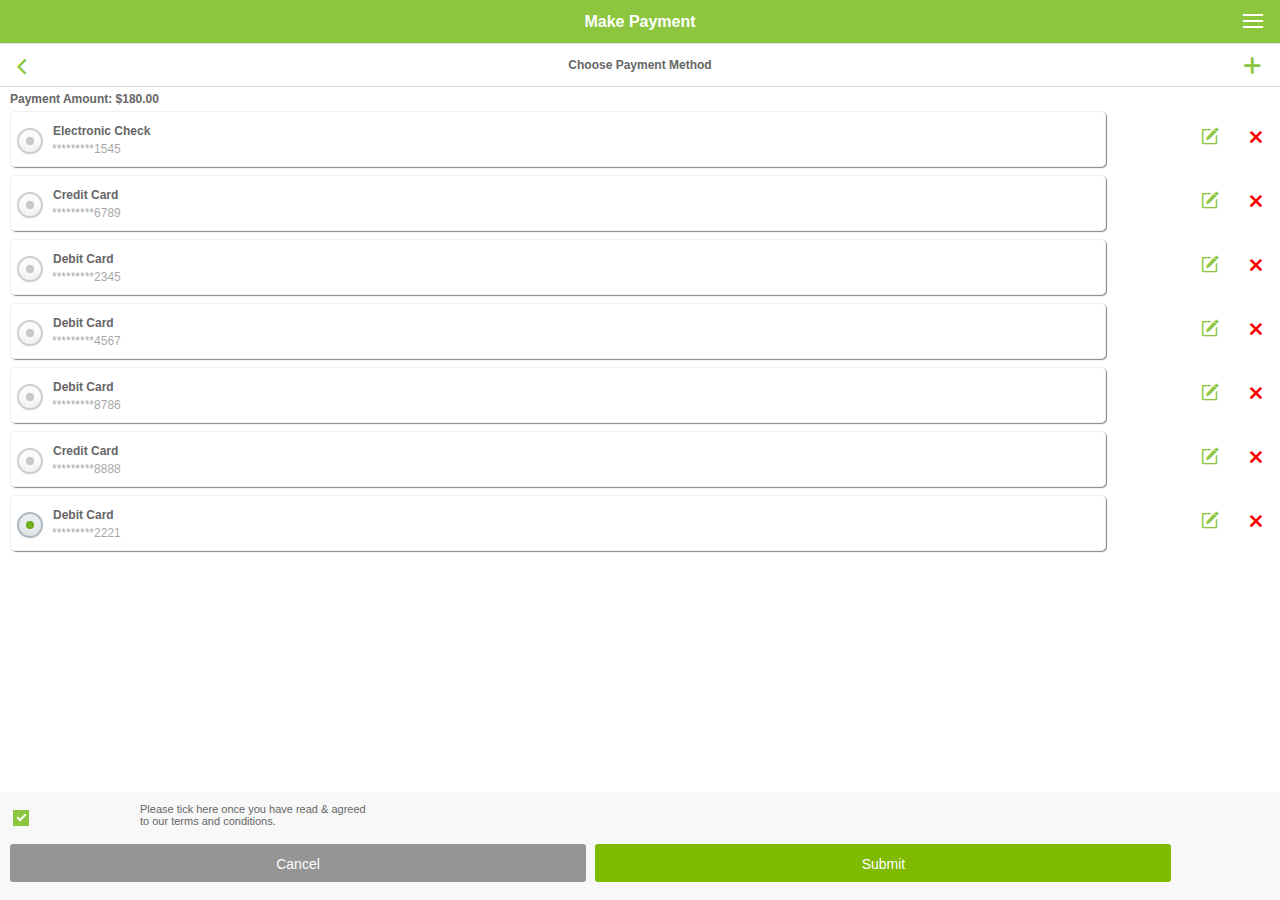
<file: index.html>
<!doctype html>
<html>
  <head>
    <meta charset="utf-8">

    <link rel="stylesheet" href="onsenui.css">
    <link rel="stylesheet" href="onsen-css-components-default.css">
    <link rel="stylesheet" href="sliding_menu.css">
	<link rel="stylesheet" href="checkbox.css">
    <script src="angular.js"></script>
    <script src="onsenui.js"></script>
    <script>
      ons.bootstrap();
    </script>
	
<style>
.navigation-bar {
  font-family: 'Helvetica Neue', Helvetica, Arial, 'Lucida Grande', sans-serif;
  -webkit-font-smoothing: antialiased;
  -moz-osx-font-smoothing: grayscale;
  font-weight: 400;
  font-size: 17px;
  -webkit-box-sizing: border-box;
  -moz-box-sizing: border-box;
  box-sizing: border-box;
  -webkit-background-clip: padding-box;
  background-clip: padding-box;
  white-space: nowrap;
  overflow: hidden;
  word-spacing: 0;
  padding: 0;
  margin: 0;
  font: inherit;
  color: inherit;
  background: transparent;
  border: none;
  line-height: normal;
  cursor: default;
  -webkit-user-select: none;
  -moz-user-select: none;
  -ms-user-select: none;
  user-select: none;
  z-index: 2;
  display: block;
  height: 44px;
  padding-left: 0;
  padding-right: 0;
  background: #8cc63f;
  color: #FFFFFF;
  -webkit-box-shadow: none;
  box-shadow: none;
  border-bottom: 1px solid #ddd;
  font-weight: 400;
  width: 100%;
  white-space: nowrap;
  overflow: visible;
}
@media (-webkit-min-device-pixel-ratio: 2), (min-resolution: 192dpi) {
  .navigation-bar {
    border-bottom: none;
    -webkit-background-size: 100% 1px;
    background-size: 100% 1px;
    background-repeat: no-repeat;
    background-position: bottom;
    background-image: -webkit-linear-gradient(90deg, #ddd, #ddd 50%, transparent 50%);
    background-image: -moz-linear-gradient(90deg, #ddd, #ddd 50%, transparent 50%);
    background-image: -o-linear-gradient(90deg, #ddd, #ddd 50%, transparent 50%);
    background-image: linear-gradient(0deg, #ddd, #ddd 50%, transparent 50%);
  }
}
.navigation-bar__line-height {
  line-height: 44px;
  padding-bottom: 0;
  padding-top: 0;
}
.navigation-bar__bg {
  background: #8cc63f;
}
.navigation-bar__item,
.navigation-bar__left,
.navigation-bar__right,
.navigation-bar__center {
  -webkit-box-sizing: border-box;
  -moz-box-sizing: border-box;
  box-sizing: border-box;
  -webkit-background-clip: padding-box;
  background-clip: padding-box;
  padding: 0;
  margin: 0;
  font: inherit;
  color: inherit;
  background: transparent;
  border: none;
  line-height: normal;
  height: 44px;
  vertical-align: top;
  overflow: visible;
  display: block;
  vertical-align: middle;
  float: left;
 
}
.navigation-bar__left {
  max-width: 50%;
  width: 15%;
  text-align: left;
  text-color: #000000;
}
.navigation-bar__right {
  max-width: 50%;
  width: 15%;
  text-align: right;
}
.navigation-bar__center {
  width: 70%;
  text-align: center;
  line-height: 44px;
}
.navigation-bar__title {
  line-height: 44px;
  font-size: 17px;
  font-weight: 500;
  color: #FFFFFF;
  margin: 0;
  padding: 0;
  overflow: visible;
}
.navigation-bar__center:first-child:last-child {
  width: 100%;
}

.toolbar-button,
.toolbar-button--outline,
.toolbar-button--quiet {
  font-family: 'Helvetica Neue', Helvetica, Arial, 'Lucida Grande', sans-serif;
  -webkit-font-smoothing: antialiased;
  -moz-osx-font-smoothing: grayscale;
  font-weight: 400;
  font-size: 17px;
  padding: 4px 10px;
  letter-spacing: 0;
  color: #FFFFFF;
  text-shadow: 0 1px none;
  vertical-align: baseline;
  background-color: rgba(0,0,0,0);
  -webkit-border-radius: 2px;
  border-radius: 2px;
  border: 1px solid transparent;
  font-weight: 400;
  font-size: 17px;
  -webkit-transition: none;
  -moz-transition: none;
  -o-transition: none;
  transition: none;
  vertical-align: middle;
}
.toolbar-button:active,
.toolbar-button--outline:active,
.toolbar-button--quiet:active {
  background-color: rgba(0,0,0,0);
  -webkit-transition: none;
  -moz-transition: none;
  -o-transition: none;
  transition: none;
  opacity: 0.2;
}
.toolbar-button:disabled {
  opacity: 0.3;
  cursor: default;
  pointer-events: none;
}
.toolbar-button:focus,
.toolbar-button--outline:focus,
.toolbar-button--quiet:focus {
  outline: 0;
  -webkit-transition: none;
  -moz-transition: none;
  -o-transition: none;
  transition: none;
}
.toolbar-button:hover,
.toolbar-button--outline:hover,
.toolbar-button--quiet:hover {
  -webkit-transition: none;
  -moz-transition: none;
  -o-transition: none;
  transition: none;
}
.toolbar-button--outline {
  border: 1px solid #1284ff;
  margin: auto 8px;
  padding-left: 6px;
  padding-right: 6px;
}
.formarea {
  width: 90%;
  margin: 50px auto 0px auto;
}
.form-row {
  margin: 4px;
}
.ion-ios7-arrow-back:before {
 color: #8CC63F; 
 vertical-align: top; 
 background-color: transparent; 
 height: 44px; 
 line-height: 44px; 
 margin-left: 8px; 
 margin-right: 2px;
 width: 16px; 
 display: inline-block; 
 padding-top: 0px;
 font-size: 25px;
 }
.plan-info {
    font-size: 12px;
    line-height: 0.1;
    opacity: 0.4;
	margin-left: 41px;
}	
.radio-button--list-item {
line-height: 34px;
}
.radio-button__checkmark:before {
 border: 1px solid #000000;
    border-radius: 16px;
    box-shadow: none;
    box-sizing: border-box;
    content: "";
    height: 24px;
    left: 0;
    position: absolute;
    width: 24px;

}
.list-item-action {
    font-size: 20px;
    opacity: 1.0;
    position: absolute;
    right: 55px;
    top: 0;
	color:#8CC63F;
}
.list-item-round {
    font-size: 20px;
    opacity: 1.0;
    position: absolute;
    right: 14px;
    top: 0;
	color:#FF0000;
}
.col {
  border: 0px solid #ccc; 
  overflow: hidden;
  padding: 0px;
}
/* Radio Button CSS*/
label {
    display: inline;
}
.radio-1 {
    width: 193px;
}
.button-holder {
    float: left;
	margin-left: 6px;
    margin-top: 16px;
}
.regular-radio {
    display: none;
}
.regular-radio + label {
    background-color: #fafafa;
    border: 2px solid #cacece;
    border-radius: 50px;
    box-shadow: 0 1px 2px rgba(0, 0, 0, 0.05), 0 -15px 10px -12px rgba(0, 0, 0, 0.05) inset;
    display: inline-block;
    padding: 11px;
    position: relative;
	
}
.regular-radio + label:before {
  background: none repeat scroll 0 0 #FDFDFD;
  border-radius: 50px;
  box-shadow: 0 0 10px rgba(0, 0, 0, 0.3) inset;
  content: " ";
  font-size: 36px;
  height: 8px;
  left: 7px;
  position: absolute;
  top: 7px;
  width: 8px;
}
.regular-radio:checked + label:after {
    background: none repeat scroll 0 0 #8FDF22;
    border-radius: 50px;
    box-shadow: 0 0 10px rgba(0, 0, 0, 0.3) inset;
    content: " ";
    font-size: 36px;
    height: 8px;
    left: 7px;
    position: absolute;
    top: 7px;
    width: 8px;
}
.regular-radio:checked + label {
    background-color: #e9ecee;
    border: 2px solid #adb8c0;
    color: #99a1a7;
	padding: 11px;
}
.regular-radio + label:active, .regular-radio:checked + label:active {
    box-shadow: 0 1px 2px rgba(0, 0, 0, 0.05), 0 1px 3px rgba(0, 0, 0, 0.1) inset;
}
.terms_cond{
font-family: Arial;
font-size: 12px;
padding-left: 5px;
}
/* Button */
.btns {
 width: 45%;
 height: 38px;
 text-align: center;
 font-size: 14px;
 font-family: Arial;
 color: #FFFFFF;
}

.default-green {
 background-color: #7dba00;

}

.default-grey {
 background-color: #959595;
 margin-left: 10px;
}

</style>
  </head>
  <body>
 
<ons-page>
 <ons-bottom-toolbar>
    <ons-button class="default-green btns" onclick="myNavigator.pushPage('page1.html', { animation : 'lift' } )">
      Submit
      </ons-button>
	   </ons-bottom-toolbar>
</ons-page>

  
<ons-page>

      <ons-toolbar>

        <div class="left"></div>
        <div class="center" style="font-family: Arial; font-size: 16px; font-weight: bold;">Make Payment</div>
		<div class="right">
          <ons-toolbar-button>
            <ons-icon icon="ion-navicon" style="font-size: 32px; width: 1em"></ons-icon>
          </ons-toolbar-button>
        </div>
      </ons-toolbar>

	<div class="navigation-bar" style="background-color: #FFFFFF; color: #000000;">
    <div class="navigation-bar__left"> 
		<ons-back-button ></ons-back-button>
    </div>
    <div class="navigation-bar__center" style="font-family: Arial; font-size: 12px; color: #666666; font-weight: bold;">
    Choose Payment Method
    </div>
    <div class="navigation-bar__right" style="color: #000000;">
	          <ons-toolbar-button >
            <ons-icon icon="ion-plus-round" style="font-size: 22px; width: 1em; color: #8CC63F; padding-right: 6px;" ></ons-icon>
          </ons-toolbar-button>
</div>
</div> 
	
        <span style="font-family: Arial; font-size: 12px; line-height: 24px; padding: 0 0 0 10px; color: #666666; font-weight: bold;">Payment Amount: $180.00</span>
<!--Electronic Check -->		

		<ons-list-item modifier="tappable" style="border-bottom: 0px solid #ddd;">
		<ons-row>
		<ons-col width="87%" style="border: 1px solid #F0EEEE; border-radius: 5px; line-height: 35px; box-shadow: 1px 1px 1px 0px #888888">
          
<div class="button-holder">
<input type="radio" checked="" class="regular-radio" name="radio-1-set" id="radio-1-set"><label for="radio-1-set"></label><br>
</div>
		   
		   <span style="font-family: Arial; font-size: 12px; margin-left: 10px; color: #666666; font-weight: bold;">Electronic Check</span>	
			
				
	<div class="plan-info">
         <div ng-hide="a % 4 == 0" class="">
                   *********1545
          </div>
		  <div ng-hide="a % 4 == 0" class="">&nbsp;
          </div>
	</div>
	</ons-col>
	<ons-col width="13%">
	<span class="list-item-action">
            <ons-icon icon="ion-compose" size="22px" onclick="alert('Change Check')"></ons-icon>
          </span>
		</ons-col>	
		
	<ons-col>
	<span class="list-item-round">
       <ons-icon icon="ion-close" size="16px" onclick="alert('Delete Check')"></ons-icon>
          </span>
		</ons-col>	
          </label>
		  </ons-row>
        </ons-list-item>
	
		<div style="min-height: 8px;"></div>
<!--Credit Card -->		
			<ons-list-item modifier="tappable" style="border-bottom: 0px solid #ddd;">
		<ons-row>
		<ons-col width="87%" style="border: 1px solid #F0EEEE; border-radius: 5px; line-height: 35px; box-shadow: 1px 1px 1px 0px #888888">
          
<div class="button-holder">
<input type="radio" checked="" class="regular-radio" name="radio-1-set" id="radio-2-set"><label for="radio-2-set"></label><br>
</div>
		   
		   <span style="font-family: Arial; font-size: 12px; margin-left: 10px; color: #666666; font-weight: bold;">Credit Card</span>	
			
				
	<div class="plan-info">
         <div ng-hide="a % 4 == 0" class="">
                   *********6789
          </div>
		  <div ng-hide="a % 4 == 0" class="">&nbsp;
          </div>
	</div>
	</ons-col>
	<ons-col width="13%">
	<span class="list-item-action">
            <ons-icon icon="ion-compose" size="22px" onclick="alert('Change Check')"></ons-icon>
          </span>
		</ons-col>	
		
	<ons-col>
	<span class="list-item-round">
       <ons-icon icon="ion-close" size="16px" onclick="alert('Delete Check')"></ons-icon>
          </span>
		</ons-col>	
          </label>
		  </ons-row>
        </ons-list-item>
		<div style="min-height: 8px;"></div>
<!--Debit Card -->		
 		<ons-list-item modifier="tappable" style="border-bottom: 0px solid #ddd;">
		<ons-row>
		<ons-col width="87%" style="border: 1px solid #F0EEEE; border-radius: 5px; line-height: 35px; box-shadow: 1px 1px 1px 0px #888888">
          
<div class="button-holder">
<input type="radio" checked="" class="regular-radio" name="radio-1-set" id="radio-3-set"><label for="radio-3-set"></label><br>
</div>
		   
		   <span style="font-family: Arial; font-size: 12px; margin-left: 10px; color: #666666; font-weight: bold;">Debit Card</span>	
			
				
	<div class="plan-info">
         <div ng-hide="a % 4 == 0" class="">
                   *********2345
          </div>
		  <div ng-hide="a % 4 == 0" class="">&nbsp;
          </div>
	</div>
	</ons-col>
	<ons-col width="13%">
	<span class="list-item-action">
            <ons-icon icon="ion-compose" size="22px" onclick="alert('Change Check')"></ons-icon>
          </span>
		</ons-col>	
		
	<ons-col>
	<span class="list-item-round">
       <ons-icon icon="ion-close" size="16px" onclick="alert('Delete Check')"></ons-icon>
          </span>
		</ons-col>	
          </label>
		  </ons-row>
        </ons-list-item>


<!--Sample-->

<div style="min-height: 8px;"></div>
		 		<ons-list-item modifier="tappable" style="border-bottom: 0px solid #ddd;">
		<ons-row>
		<ons-col width="87%" style="border: 1px solid #F0EEEE; border-radius: 5px; line-height: 35px; box-shadow: 1px 1px 1px 0px #888888">
          
		   
<div class="button-holder">
<input type="radio" checked="" class="regular-radio" name="radio-1-set" id="radio-4-set"><label for="radio-4-set"></label><br>
</div>
		   
		   <span style="font-family: Arial; font-size: 12px; margin-left: 10px; color: #666666; font-weight: bold;">Debit Card</span>	
			
				
	<div class="plan-info">
         <div ng-hide="a % 4 == 0" class="">
                   *********4567
          </div>
		  <div ng-hide="a % 4 == 0" class="">&nbsp;
          </div>
	</div>
	</ons-col>
	<ons-col width="13%">
	<span class="list-item-action">
            <ons-icon icon="ion-compose" size="22px" onclick="alert('Change Check')"></ons-icon>
          </span>
		</ons-col>	
		
	<ons-col>
	<span class="list-item-round">
       <ons-icon icon="ion-close" size="16px" onclick="alert('Delete Check')"></ons-icon>
          </span>
		</ons-col>	
          </label>
		  </ons-row>
        </ons-list-item>
		<div style="min-height: 8px;"></div>
		 		<ons-list-item modifier="tappable" style="border-bottom: 0px solid #ddd;">
		<ons-row>
		<ons-col width="87%" style="border: 1px solid #F0EEEE; border-radius: 5px; line-height: 35px; box-shadow: 1px 1px 1px 0px #888888">
          

		   
<div class="button-holder">
<input type="radio" checked="" class="regular-radio" name="radio-1-set" id="radio-5-set"><label for="radio-5-set"></label><br>
</div>
		   
		   <span style="font-family: Arial; font-size: 12px; margin-left: 10px; color: #666666; font-weight: bold;">Debit Card</span>	
			
				
	<div class="plan-info">
         <div ng-hide="a % 4 == 0" class="">
                   *********8786
          </div>
		  <div ng-hide="a % 4 == 0" class="">&nbsp;
          </div>
	</div>
	</ons-col>
	<ons-col width="13%">
	<span class="list-item-action">
            <ons-icon icon="ion-compose" size="22px" onclick="alert('Change Check')"></ons-icon>
          </span>
		</ons-col>	
		
	<ons-col>
	<span class="list-item-round">
       <ons-icon icon="ion-close" size="16px" onclick="alert('Delete Check')"></ons-icon>
          </span>
		</ons-col>	
          </label>
		  </ons-row>
        </ons-list-item>
		<div style="min-height: 8px;"></div>
		 		<ons-list-item modifier="tappable" style="border-bottom: 0px solid #ddd;">
		<ons-row>
		<ons-col width="87%" style="border: 1px solid #F0EEEE; border-radius: 5px; line-height: 35px; box-shadow: 1px 1px 1px 0px #888888">
          
		   
<div class="button-holder">
<input type="radio" checked="" class="regular-radio" name="radio-1-set" id="radio-6-set"><label for="radio-6-set"></label><br>
</div>
		   
		   <span style="font-family: Arial; font-size: 12px; margin-left: 10px; color: #666666; font-weight: bold;">Credit Card</span>	
			
				
	<div class="plan-info">
         <div ng-hide="a % 4 == 0" class="">
                   *********8888
          </div>
		  <div ng-hide="a % 4 == 0" class="">&nbsp;
          </div>
	</div>
	</ons-col>
	<ons-col width="13%">
	<span class="list-item-action">
            <ons-icon icon="ion-compose" size="22px" onclick="alert('Change Check')"></ons-icon>
          </span>
		</ons-col>	
		
	<ons-col>
	<span class="list-item-round">
       <ons-icon icon="ion-close" size="16px" onclick="alert('Delete Check')"></ons-icon>
          </span>
		</ons-col>	
          </label>
		  </ons-row>
        </ons-list-item>
		<div style="min-height: 8px;"></div>
		 		<ons-list-item modifier="tappable" style="border-bottom: 0px solid #ddd;">
		<ons-row>
		<ons-col width="87%" style="border: 1px solid #F0EEEE; border-radius: 5px; line-height: 35px; box-shadow: 1px 1px 1px 0px #888888">
          
		   
<div class="button-holder">
<input type="radio" checked="" class="regular-radio" name="radio-1-set" id="radio-7-set"><label for="radio-7-set"></label><br>
</div>
		   
		   <span style="font-family: Arial; font-size: 12px; margin-left: 10px; color: #666666; font-weight: bold;">Debit Card</span>	
			
				
	<div class="plan-info">
         <div ng-hide="a % 4 == 0" class="">
                   *********2221
          </div>
		  <div ng-hide="a % 4 == 0" class="">&nbsp;
          </div>
	</div>
	</ons-col>
	<ons-col width="13%">
	<span class="list-item-action">
            <ons-icon icon="ion-compose" size="22px" onclick="alert('Change Check')"></ons-icon>
          </span>
		</ons-col>	
		
	<ons-col>
	<span class="list-item-round">
       <ons-icon icon="ion-close" size="16px" onclick="alert('Delete Check')"></ons-icon>
          </span>
		</ons-col>	
          </label>
		  </ons-row>
        </ons-list-item>
	
				
	
<!--SAmple-->

<div style="min-height: 8px;"></div>
<!--
<ons-row>
<ons-col width="10%">
<label class="checkbox checkbox--list-item">
            <input type="checkbox" checked="checked">
            <div class="checkbox__checkmark checkbox--list-item__checkmark" style="margin-left: 10px; margin-top: 8px;"></div>
          </label>
</ons-col>
<ons-col width="86%">
<p style="font-family: Arial; color: #666666; font-size: 11px; padding-left: 12px; padding-right: 2px; ">Please tick here once you have read & agreed to our terms and conditions. </p>
</ons-col>
<ons-col width="4%"></ons-col>
</ons-row>
-->


<ons-bottom-toolbar>

<!--
     <ons-button class="default-grey btns" onclick="myNavigator.pushPage('index.html', { animation : 'lift' } )">
      Cancel
      </ons-button>&nbsp;
    <ons-button class="default-green btns" onclick="myNavigator_make_payment.pushPage('make_payment2.html', { animation : 'lift' } )">
      Submit
      </ons-button>
 -->
 <ons-row>
<ons-col width="10%">
<label class="checkbox checkbox--list-item">
            <input type="checkbox" checked="checked">
            <div class="checkbox__checkmark checkbox--list-item__checkmark" style="margin-left: 11px; margin-top: 8px;"></div>
          </label>
</ons-col>
<ons-col width="86%">
<p style="font-family: Arial; color: #666666; font-size: 11px; padding-left: 12px; padding-right: 2px; ">Please tick here once you have read & agreed <br>to our terms and conditions. </p>
</ons-col>
<ons-col width="4%"></ons-col>
</ons-row>

     <ons-button class="default-grey btns" onclick="myNavigator.pushPage('index.html', { animation : 'lift' } )">
      Cancel
      </ons-button>&nbsp;
    <ons-button class="default-green btns" onclick="myNavigator_make_payment.pushPage('make_payment2.html', { animation : 'lift' } )">
      Submit
      </ons-button>
 
  </ons-bottom-toolbar>
  
</ons-page> 


  </body>
</html>
</file>
<file: onsenui.css>
/*! onsenui - v1.1.4 - 2014-09-22 */
/*
Copyright 2013-2014 ASIAL CORPORATION

Licensed under the Apache License, Version 2.0 (the "License");
you may not use this file except in compliance with the License.
You may obtain a copy of the License at

   http://www.apache.org/licenses/LICENSE-2.0

Unless required by applicable law or agreed to in writing, software
distributed under the License is distributed on an "AS IS" BASIS,
WITHOUT WARRANTIES OR CONDITIONS OF ANY KIND, either express or implied.
See the License for the specific language governing permissions and
limitations under the License.

 */

@import url("font_awesome/css/font-awesome.min.css");
@import url("ionicons/css/ionicons.min.css");

/* cutsom elements */
ons-page, ons-screen, ons-navigator,
ons-split-view, ons-sliding-menu, ons-tabbar,
ons-gesture-detector {
  display: block;
}

ons-navigator,
ons-tabbar {
  position: absolute;
  top: 0;
  left: 0;
  bottom: 0;
  right: 0;
  z-index: 2;
}

* {
  -webkit-touch-callout: none;
  -webkit-user-select: none;
  -webkit-tap-highlight-color: rgba(0, 0, 0, 0) !important;
}

::-webkit-scrollbar {
  display: none;
}

input, textarea {
  -webkit-user-select: auto;
}

.page {
  background-color: transparent !important;
  background: transparent !important;
}

.page__status-bar-fill ~ .page__content {
  padding-top: 20px;
}

ons-toolbar ~ .page__content {
  padding-top: 44px;
}

.page__status-bar-fill ~ ons-toolbar {
  height: 64px;
}

.page__status-bar-fill ~ ons-toolbar > .center,
.page__status-bar-fill ~ ons-toolbar > .left,
.page__status-bar-fill ~ ons-toolbar > .right {
  padding-top: 20px;
}

.page__status-bar-fill ~ ons-toolbar ~ .page__content {
  padding-top: 64px;
}

.page__content {
  overflow: scroll;
  -webkit-overflow-scrolling: touch;
  z-index: 0;
}

.page__bottom-bar-fill ~ .page__content {
  margin-bottom: 44px;
}

.page__content::-webkit-scrollbar {
  display: none;
}

.tab-bar__status-bar-fill ~ .tab-bar--top__content {
  top: 71px;
}

.tab-bar__status-bar-fill ~ .tab-bar--top {
  padding-top: 22px;
}

.effeckt-button {
  position: relative;
  font-family: inherit;
  cursor: pointer;
  -webkit-appearance: none;
  -webkit-font-smoothing: antialiased;
}

.effeckt-button[data-loading] {
  cursor: default;
}

.effeckt-button > .spinner {
  position: absolute;
  width: 26px;
  height: 13px;
  top: 50%;
  margin-top: -12px;
  opacity: 0;
  border: 3px solid white;
  border-bottom: 0;
  -webkit-border-radius: 40px 40px 0 0;
  border-radius: 40px 40px 0 0;
  -webkit-transform-origin: bottom center;
  background: transparent;
  -webkit-box-sizing: border-box;
  -moz-box-sizing: border-box;
  box-sizing: border-box;
}

.effeckt-button[data-loading] > .spinner {
  -webkit-animation: spinner .8s infinite linear;
  -o-animation: spinner .8s infinite linear;
  -moz-animation: spinner .8s infinite linear;
  animation: spinner .8s infinite linear;
}

@-webkit-keyframes spinner {
  0% {
    -webkit-transform: rotate(0deg);
    transform: rotate(0deg);
  }

  50% {
    -webkit-transform: rotate(180deg);
    transform: rotate(180deg);
  }

  100% {
    -webkit-transform: rotate(360deg);
    transform: rotate(360deg);
  }
}

@-o-keyframes spinner {
  0% {
    -o-transform: rotate(0deg);
    transform: rotate(0deg);
  }

  50% {
    -o-transform: rotate(180deg);
    transform: rotate(180deg);
  }

  100% {
    -o-transform: rotate(360deg);
    transform: rotate(360deg);
  }
}

@-moz-keyframes spinner {
  0% {
    -webkit-transform: rotate(0deg);
    -ms-transform: rotate(0deg);
    -o-transform: rotate(0deg);
    -moz-transform: rotate(0deg);
    transform: rotate(0deg);
  }

  50% {
    -webkit-transform: rotate(180deg);
    -ms-transform: rotate(180deg);
    -o-transform: rotate(180deg);
    -moz-transform: rotate(180deg);
    transform: rotate(180deg);
  }

  100% {
    -webkit-transform: rotate(360deg);
    -ms-transform: rotate(360deg);
    -o-transform: rotate(360deg);
    -moz-transform: rotate(360deg);
    transform: rotate(360deg);
  }
}

@keyframes spinner {
  0% {
    -webkit-transform: rotate(0deg);
    -ms-transform: rotate(0deg);
    -o-transform: rotate(0deg);
    -moz-transform: rotate(0deg);
    transform: rotate(0deg);
  }

  50% {
    -webkit-transform: rotate(180deg);
    -ms-transform: rotate(180deg);
    -o-transform: rotate(180deg);
    -moz-transform: rotate(180deg);
    transform: rotate(180deg);
  }

  100% {
    -webkit-transform: rotate(360deg);
    -ms-transform: rotate(360deg);
    -o-transform: rotate(360deg);
    -moz-transform: rotate(360deg);
    transform: rotate(360deg);
  }
}

.effeckt-button,
.effeckt-button > .spinner,
.effeckt-button > .label {
  -webkit-transition-property: padding, opacity, left, right, top, bottom, margin;
  -moz-transition-property: padding, opacity, left, right, top, bottom, margin;
  -o-transition-property: padding, opacity, left, right, top, bottom, margin;
  transition-property: padding, opacity, left, right, top, bottom, margin;
  -webkit-transition-duration: 500ms;
  -moz-transition-duration: 500ms;
  -o-transition-duration: 500ms;
  transition-duration: 500ms;
  -webkit-transition-timing-function: cubic-bezier(0.175, 0.885, 0.32, 1.275);
  -moz-transition-timing-function: cubic-bezier(0.175, 0.885, 0.32, 1.275);
  -o-transition-timing-function: cubic-bezier(0.175, 0.885, 0.32, 1.275);
  transition-timing-function: cubic-bezier(0.175, 0.885, 0.32, 1.275);  
}

.effeckt-button.zoom-in,
.effeckt-button.zoom-in > .spinner,
.effeckt-button.zoom-in > .label,
.effeckt-button.zoom-out,
.effeckt-button.zoom-out > .spinner,
.effeckt-button.zoom-out > .label {
  -webkit-transition: 500ms ease all;
  -o-transition: 500ms ease all;
  -moz-transition: 500ms ease all;
  transition: 500ms ease all;
}

.effeckt-button.expand-right > .spinner {
  right: 16px;
}

.effeckt-button.expand-right[data-loading] {
  padding-right: 64px;
}

.effeckt-button.expand-right[data-loading] > .spinner {
  opacity: 1;
}

.effeckt-button.expand-left > .spinner {
  left: 16px;
}

.effeckt-button.expand-left[data-loading] {
  padding-left: 64px;
}

.effeckt-button.expand-left[data-loading] > .spinner {
  opacity: 1;
}

.effeckt-button.expand-up {
  overflow: hidden;
}

.effeckt-button.expand-up > .spinner {
  top: 32px;
  left: 50%;
  margin-left: -16px;
}

.effeckt-button.expand-up[data-loading] {
  padding-top: 64px;
}

.effeckt-button.expand-up[data-loading] > .spinner {
  opacity: 1;
  top: 16px;
  margin-top: 0;
}

.effeckt-button.expand-down {
  overflow: hidden;
}

.effeckt-button.expand-down > .spinner {
  left: 50%;
  top: 100%;
  margin-left: -16px;
  margin-top: -48px;
}

.effeckt-button.expand-down[data-loading] {
  padding-bottom: 64px;
}

.effeckt-button.expand-down[data-loading] > .spinner {
  opacity: 1;
}

.effeckt-button.slide-left {
  overflow: hidden;
}

.effeckt-button.slide-left > .label {
  position: relative;
}

.effeckt-button.slide-left > .spinner {
  left: 100%;
  margin-left: -16px;
}

.effeckt-button.slide-left[data-loading] > .label {
  opacity: 0;
  left: -100%;
}

.effeckt-button.slide-left[data-loading] > .spinner {
  opacity: 1;
  left: 50%;
}

.effeckt-button.slide-right {
  overflow: hidden;
}

.effeckt-button.slide-right > .label {
  position: relative;
}

.effeckt-button.slide-right > .spinner {
  right: 100%;
  margin-left: -16px;
}

.effeckt-button.slide-right[data-loading] > .label {
  opacity: 0;
  left: 100%;
}

.effeckt-button.slide-right[data-loading] > .spinner {
  opacity: 1;
  left: 50%;
}

.effeckt-button.slide-up {
  overflow: hidden;
}

.effeckt-button.slide-up > .label {
  position: relative;
}

.effeckt-button.slide-up > .spinner {
  left: 50%;
  margin-left: -16px;
  margin-top: 1em;
}

.effeckt-button.slide-up[data-loading] > .label {
  opacity: 0;
  top: -1em;
}

.effeckt-button.slide-up[data-loading] > .spinner {
  opacity: 1;
  margin-top: -16px;
}

.effeckt-button.slide-down {
  overflow: hidden;
}

.effeckt-button.slide-down > .label {
  position: relative;
}

.effeckt-button.slide-down > .spinner {
  left: 50%;
  margin-left: -16px;
  margin-top: -32px;
}

.effeckt-button.slide-down[data-loading] > .label {
  opacity: 0;
  top: 1em;
}

.effeckt-button.slide-down[data-loading] > .spinner {
  opacity: 1;
  margin-top: -16px;
}

.effeckt-button.zoom-out {
  overflow: hidden;
}

.effeckt-button.zoom-out > .spinner {
  left: 50%;
  margin-left: -16px;
  -webkit-transform: scale(2.5);
  -ms-transform: scale(2.5);
  -o-transform: scale(2.5);
  -moz-transform: scale(2.5);
  transform: scale(2.5);
}

.effeckt-button.zoom-out > .label {
  position: relative;
  display: inline-block;
}

.effeckt-button.zoom-out[data-loading] > .label {
  opacity: 0;
  -webkit-transform: scale(0.5);
  -ms-transform: scale(0.5);
  -o-transform: scale(0.5);
  -moz-transform: scale(0.5);
  transform: scale(0.5);
}

.effeckt-button.zoom-out[data-loading] > .spinner {
  opacity: 1;
  -webkit-transform: none;
  -ms-transform: none;
  -o-transform: none;
  -moz-transform: none;
  transform: none;
}

.effeckt-button.zoom-in {
  overflow: hidden;
}

.effeckt-button.zoom-in > .spinner {
  left: 50%;
  margin-left: -16px;
  -webkit-transform: scale(0.2);
  -ms-transform: scale(0.2);
  -o-transform: scale(0.2);
  -moz-transform: scale(0.2);
  transform: scale(0.2);
}

.effeckt-button.zoom-in > .label {
  position: relative;
  display: inline-block;
}

.effeckt-button.zoom-in[data-loading] > .label {
  opacity: 0;
  -webkit-transform: scale(2.2);
  -ms-transform: scale(2.2);
  -o-transform: scale(2.2);
  -moz-transform: scale(2.2);
  transform: scale(2.2);
}

.effeckt-button.zoom-in[data-loading] > .spinner {
  opacity: 1;
  -webkit-transform: none;
  -ms-transform: none;
  -o-transform: none;
  -moz-transform: none;
  transform: none;
}

/**
 * Grid
 * --------------------------------------------------
 * Using flexbox for the grid, inspired by Philip Walton:
 * http://philipwalton.github.io/solved-by-flexbox/demos/grids/
 * By default each .col within a .row will evenly take up
 * available width, and the height of each .col with take
 * up the height of the tallest .col in the same .row.
 */
.row {
  display: -webkit-box;
  display: -webkit-flex;
  display: -moz-box;
  display: -moz-flex;
  display: -ms-flexbox;
  display: flex;
  -webkit-flex-wrap: wrap;
  -ms-flex-wrap: wrap;
  flex-wrap: wrap;
  width: 100%;
  -webkit-box-sizing: border-box;
  -moz-box-sizing: border-box;
  box-sizing: border-box;
}

.row + .row {
  margin-top: -5px;
  padding-top: 0;
}

.col {
  -webkit-box-flex: 1;
  -webkit-flex: 1;
  -moz-box-flex: 1;
  -moz-flex: 1;
  -ms-flex: 1;
  flex: 1;
  display: block;
  width: 100%;
  -webkit-box-sizing: border-box;
  -moz-box-sizing: border-box;
  box-sizing: border-box;
}

/* Vertically Align Columns */
/* .row-* vertically aligns every .col in the .row */
.row-top {
  -webkit-box-align: start;
  -ms-flex-align: start;
  -webkit-align-items: flex-start;
  -moz-align-items: flex-start;
  -moz-box-align: start;
  align-items: flex-start;
}

.row-bottom {
  -webkit-box-align: end;
  -ms-flex-align: end;
  -webkit-align-items: flex-end;
  -moz-align-items: flex-end;
  -moz-box-align: end;
  align-items: flex-end;
}

.row-center {
  -webkit-box-align: center;
  -ms-flex-align: center;
  -webkit-align-items: center;
  -moz-align-items: center;
  -moz-box-align: center;
  align-items: center;
}

/* .col-* vertically aligns an individual .col */
.col-top {
  -webkit-align-self: flex-start;
  -moz-align-self: flex-start;
  -ms-flex-item-align: start;
  align-self: flex-start; }

.col-bottom {
  -webkit-align-self: flex-end;
  -moz-align-self: flex-end;
  -ms-flex-item-align: end;
  align-self: flex-end; }

.col-center {
  -webkit-align-self: center;
  -moz-align-self: center;
  -ms-flex-item-align: center;
  align-self: center; }

/* Column Offsets */
.col-offset-10 {
  margin-left: 10%; }

.col-offset-20 {
  margin-left: 20%; }

.col-offset-25 {
  margin-left: 25%; }

.col-offset-33, .col-offset-34 {
  margin-left: 33.3333%; }

.col-offset-50 {
  margin-left: 50%; }

.col-offset-66, .col-offset-67 {
  margin-left: 66.6666%; }

.col-offset-75 {
  margin-left: 75%; }

.col-offset-80 {
  margin-left: 80%; }

.col-offset-90 {
  margin-left: 90%; }

.row--fit > .col {
  -webkit-box-flex: 1;
  -webkit-flex: 1;
  -moz-box-flex: 1;
  -ms-flex: 1;
  flex: 1;
}
.row--100 > .col {
  -webkit-box-flex: 0;
  -webkit-flex: 0 0 100%;
  -moz-box-flex: 0;
  -ms-flex: 0 0 100%;
  flex: 0 0 100%;
}

/*
Copyright 2013-2014 ASIAL CORPORATION

Licensed under the Apache License, Version 2.0 (the "License");
you may not use this file except in compliance with the License.
You may obtain a copy of the License at

   http://www.apache.org/licenses/LICENSE-2.0

Unless required by applicable law or agreed to in writing, software
distributed under the License is distributed on an "AS IS" BASIS,
WITHOUT WARRANTIES OR CONDITIONS OF ANY KIND, either express or implied.
See the License for the specific language governing permissions and
limitations under the License.

 */

.ons-icon {
  display: inline-block;
  font-style: normal;
  font-weight: normal;
  line-height: 1;
  -webkit-font-smoothing: antialiased;
  -moz-osx-font-smoothing: grayscale;
}

.ons-icon--ion {
  line-height: 0.75em;
  vertical-align: -25%;
}

.ons-icon--spin {
  -webkit-animation: ons-icon-spin 2s infinite linear;
  -moz-animation: ons-icon-spin 2s infinite linear;
  -o-animation: ons-icon-spin 2s infinite linear;
  animation: ons-icon-spin 2s infinite linear;
}

@-moz-keyframes ons-icon-spin {
  0% {
    -moz-transform: rotate(0deg);
  }
  100% {
    -moz-transform: rotate(359deg);
  }
}

@-webkit-keyframes ons-icon-spin {
  0% {
    -webkit-transform: rotate(0deg);
  }
  100% {
    -webkit-transform: rotate(359deg);
  }
}

@-o-keyframes ons-icon-spin {
  0% {
    -webkit-transform: rotate(0deg);
    -o-transform: rotate(0deg);
    transform: rotate(0deg);
  }
  100% {
    -webkit-transform: rotate(359deg);
    -o-transform: rotate(359deg);
    transform: rotate(359deg);
  }
}

@keyframes ons-icon-spin {
  0% {
    -webkit-transform: rotate(0deg);
    -moz-transform: rotate(0deg);
    -ms-transform: rotate(0deg);
    -o-transform: rotate(0deg);
    transform: rotate(0deg);
  }
  100% {
    -webkit-transform: rotate(359deg);
    -moz-transform: rotate(359deg);
    -ms-transform: rotate(359deg);
    -o-transform: rotate(359deg);
    transform: rotate(359deg);
  }
}

.ons-icon--rotate-90 {
  -webkit-transform: rotate(90deg);
  -moz-transform: rotate(90deg);
  -ms-transform: rotate(90deg);
  -o-transform: rotate(90deg);
  transform: rotate(90deg);
}

.ons-icon--rotate-180 {
  -webkit-transform: rotate(180deg);
  -moz-transform: rotate(180deg);
  -ms-transform: rotate(180deg);
  -o-transform: rotate(180deg);
  transform: rotate(180deg);
}

.ons-icon--rotate-270 {
  -webkit-transform: rotate(270deg);
  -moz-transform: rotate(270deg);
  -ms-transform: rotate(270deg);
  -o-transform: rotate(270deg);
  transform: rotate(270deg);
}

.ons-icon--flip-horizontal {
  -webkit-transform: scale(-1, 1);
  -moz-transform: scale(-1, 1);
  -ms-transform: scale(-1, 1);
  -o-transform: scale(-1, 1);
  transform: scale(-1, 1);
}

.ons-icon--flip-vertical {
  -webkit-transform: scale(1, -1);
  -moz-transform: scale(1, -1);
  -ms-transform: scale(1, -1);
  -o-transform: scale(1, -1);
  transform: scale(1, -1);
}

.ons-icon--fw {
  width: 1.28571429em;
  text-align: center;
}

.ons-icon--lg {
  font-size: 1.33333333em;
  line-height: 0.75em;
  vertical-align: -15%;
}

.ons-icon--2x {
  font-size: 2em;
}

.ons-icon--3x {
  font-size: 3em;
}

.ons-icon--4x {
  font-size: 4em;
}

.ons-icon--5x {
  font-size: 5em;
}

/*
Copyright 2013-2014 ASIAL CORPORATION

Licensed under the Apache License, Version 2.0 (the "License");
you may not use this file except in compliance with the License.
You may obtain a copy of the License at

   http://www.apache.org/licenses/LICENSE-2.0

Unless required by applicable law or agreed to in writing, software
distributed under the License is distributed on an "AS IS" BASIS,
WITHOUT WARRANTIES OR CONDITIONS OF ANY KIND, either express or implied.
See the License for the specific language governing permissions and
limitations under the License.

*/

.ons-scroller {
  display: block;
  overflow: scroll;
  -webkit-overflow-scrolling: touch;   
}

.ons-scroller::-webkit-scrollbar,
.ons-scroller__content::-webkit-scrollbar {
  display: none;
}

/*
Copyright 2013-2014 ASIAL CORPORATION

Licensed under the Apache License, Version 2.0 (the "License");
you may not use this file except in compliance with the License.
You may obtain a copy of the License at

   http://www.apache.org/licenses/LICENSE-2.0

Unless required by applicable law or agreed to in writing, software
distributed under the License is distributed on an "AS IS" BASIS,
WITHOUT WARRANTIES OR CONDITIONS OF ANY KIND, either express or implied.
See the License for the specific language governing permissions and
limitations under the License.

*/

ons-sliding-menu {
  position: absolute;
  left: 0px;
  right: 0px;
  top: 0px;
  bottom: 0px;
  overflow: hidden;
  z-index: 0;
}

.onsen-sliding-menu__behind,
.onsen-sliding-menu__above {
  position: absolute;
  top: 0px;
  left: 0px;
  bottom: 0px;
  right: 0px;
  z-index: 0;
}

.onsen-sliding-menu__above {
  margin: 0;
  padding: 0;
}

.onsen-sliding-menu__behind {
  opacity: 0;
}


/*
Copyright 2013-2014 ASIAL CORPORATION

Licensed under the Apache License, Version 2.0 (the "License");
you may not use this file except in compliance with the License.
You may obtain a copy of the License at

   http://www.apache.org/licenses/LICENSE-2.0

Unless required by applicable law or agreed to in writing, software
distributed under the License is distributed on an "AS IS" BASIS,
WITHOUT WARRANTIES OR CONDITIONS OF ANY KIND, either express or implied.
See the License for the specific language governing permissions and
limitations under the License.

*/

ons-split-view {
  position: absolute;
  left: 0px;
  right: 0px;
  top: 0px;
  bottom: 0px;
  z-index: 0;
  overflow: hidden;
}

.onsen-split-view__secondary {
  opacity: 0;
  width: 100%;
}

.onsen-split-view__secondary,
.onsen-split-view__main {
  position: absolute;
  top: 0px;
  left: 0px;
  bottom: 0px;
  right: 0px;
  z-index: 0;
}
</file>
<file: onsen-css-components-default.css>
html {
  height: 100%;
  width: 100%;
}
body {
  position: absolute;
  top: 0;
  right: 0;
  left: 0;
  bottom: 0;
  padding: 0;
  margin: 0;
  -webkit-text-size-adjust: 100%;
}
*:not(input):not(textarea):not(select) {
  -webkit-user-select: none;
  -moz-user-select: none;
  -ms-user-select: none;
  user-select: none;
}
* {
  -webkit-tap-highlight-color: rgba(0,0,0,0);
}
input:active,
input:focus,
textarea:active,
textarea:focus,
select:active,
select:focus {
  outline: none;
}
h1 {
  font-size: 36px;
}
h2 {
  font-size: 30px;
}
h3 {
  font-size: 24px;
}
h4,
h5,
h6 {
  font-size: 18px;
}
.page {
  font-family: 'Helvetica Neue', Helvetica, Arial, 'Lucida Grande', sans-serif;
  -webkit-font-smoothing: antialiased;
  -moz-osx-font-smoothing: grayscale;
  font-weight: 400;
  font-size: 17px;
  background-color: #fff;
  position: absolute;
  top: 0px;
  left: 0px;
  right: 0px;
  bottom: 0px;
  overflow: visible;
  font-size: 17px;
  color: #1f1f21;
}
.page::-webkit-scrollbar {
  display: none;
}
.page__content {
  background-color: #fff;
  position: absolute;
  top: 0px;
  left: 0px;
  right: 0px;
  bottom: 0px;
  -webkit-box-sizing: border-box;
  -moz-box-sizing: border-box;
  box-sizing: border-box;
  margin-top: -1px;
}
.content-padded {
  padding: 8px;
}
/* topdoc
  name: Switch
  class: switch
  modifiers:
    :focus: Focus state
    :disabled: Disabled state
  markup:
    <label class="switch">
      <input type="checkbox" class="switch__input">
      <div class="switch__toggle"></div>
    </label>
    <label class="switch">
      <input type="checkbox" class="switch__input" checked>
      <div class="switch__toggle"></div>
    </label>
    <label class="switch">
      <input type="checkbox" class="switch__input" disabled>
      <div class="switch__toggle"></div>
    </label>
*/
.switch {
  position: relative;
  display: inline-block;
  vertical-align: top;
  -webkit-box-sizing: border-box;
  -moz-box-sizing: border-box;
  box-sizing: border-box;
  -webkit-background-clip: padding-box;
  background-clip: padding-box;
  position: relative;
  overflow: hidden;
  font-size: 17px;
  padding: 0 20px;
  border: none;
  overflow: visible;
  width: 51px;
  height: 32px;
  z-index: 0;
  text-align: left;
}
.switch__input {
  position: absolute;
  overflow: hidden;
  right: 0px;
  top: 0px;
  left: 0px;
  bottom: 0px;
  padding: 0;
  border: 0;
  opacity: 0.001;
  z-index: 1;
  vertical-align: top;
  outline: none;
  width: 100%;
  height: 100%;
  margin: 0;
  -webkit-appearance: none;
  appearance: none;
  width: 51px;
  height: 44px;
  margin-top: -6px;
  top: 0px;
  left: 0px;
  -webkit-transition: all 0.2s linear;
  -moz-transition: all 0.2s linear;
  -o-transition: all 0.2s linear;
  transition: all 0.2s linear;
}
.switch__toggle {
  background-color: #ddd;
  position: absolute;
  top: 0px;
  left: 0px;
  right: 0px;
  bottom: 0px;
  -webkit-border-radius: 30px;
  border-radius: 30px;
  -webkit-transition-property: all;
  -moz-transition-property: all;
  -o-transition-property: all;
  transition-property: all;
  -webkit-transition-duration: 0.35s;
  -moz-transition-duration: 0.35s;
  -o-transition-duration: 0.35s;
  transition-duration: 0.35s;
  -webkit-transition-timing-function: ease-out;
  -moz-transition-timing-function: ease-out;
  -o-transition-timing-function: ease-out;
  transition-timing-function: ease-out;
}
.switch__toggle:before {
  -webkit-box-sizing: border-box;
  -moz-box-sizing: border-box;
  box-sizing: border-box;
  -webkit-background-clip: padding-box;
  background-clip: padding-box;
  position: absolute;
  content: '';
  -webkit-border-radius: 28px;
  border-radius: 28px;
  height: 28px;
  width: 28px;
  background-color: #fff;
  left: 2px;
  top: 2px;
  -webkit-transition-property: all;
  -moz-transition-property: all;
  -o-transition-property: all;
  transition-property: all;
  -webkit-transition-duration: 0.35s;
  -moz-transition-duration: 0.35s;
  -o-transition-duration: 0.35s;
  transition-duration: 0.35s;
  -webkit-transition-timing-function: cubic-bezier(0.5, 1.6, 0.5, 1);
  -moz-transition-timing-function: cubic-bezier(0.5, 1.6, 0.5, 1);
  -o-transition-timing-function: cubic-bezier(0.5, 1.6, 0.5, 1);
  transition-timing-function: cubic-bezier(0.5, 1.6, 0.5, 1);
}
.switch__input:checked + .switch__toggle {
  background-color: #4cd964;
}
.switch__input:checked + .switch__toggle:before {
  -webkit-transform: translateX(18px);
  -moz-transform: translateX(18px);
  -ms-transform: translateX(18px);
  -o-transform: translateX(18px);
  transform: translateX(18px);
}
.switch__input:not(:checked) + .switch__toggle:before {
  -webkit-transform: translateX(0px);
  -moz-transform: translateX(0px);
  -ms-transform: translateX(0px);
  -o-transform: translateX(0px);
  transform: translateX(0px);
}
.switch__input:disabled + .switch__toggle {
  opacity: 0.3;
  cursor: default;
  pointer-events: none;
}
/* topdoc
  name: Range
  class: range
  modifiers:
    :active: Active state
    :disabled: Disabled state
    :focus: Focused
  markup:
    <input type="range" class="range">
    <input type="range" class="range" disabled>
  showcase:
    <div class="navigation-bar">
        <div class="navigation-bar__item center full">
            <h1 class="navigation-bar__title">Range</h1>
        </div>
    </div>

    <div style="padding:8px">
      <input type="range" class="range" style="width:100%" value="0">
    </div>

    <div style="padding:8px">
      <input type="range" class="range" style="width:100%" value="30">
    </div>

    <div style="padding:8px">
      <input type="range" class="range" style="width:100%" value="60">
    </div>

    <div style="padding:8px">
      <input type="range" class="range" style="width:100%" value="90">
    </div>
*/
.range {
  padding: 0;
  margin: 0;
  font: inherit;
  color: inherit;
  background: transparent;
  border: none;
  line-height: normal;
  -webkit-box-sizing: border-box;
  -moz-box-sizing: border-box;
  box-sizing: border-box;
  -webkit-background-clip: padding-box;
  background-clip: padding-box;
  vertical-align: top;
  outline: none;
  line-height: 1;
  -webkit-appearance: none;
  -webkit-border-radius: 4px;
  border-radius: 4px;
  border: none;
  height: 2px;
  -webkit-border-radius: 0;
  border-radius: 0;
  -webkit-border-radius: 3px;
  border-radius: 3px;
  background-image: -webkit-gradient(linear, left top, left bottom, from(#ccc), to(#ccc));
  background-image: -webkit-linear-gradient(#ccc, #ccc);
  background-image: -moz-linear-gradient(#ccc, #ccc);
  background-image: -o-linear-gradient(#ccc, #ccc);
  background-image: linear-gradient(#ccc, #ccc);
  background-position: left center;
  -webkit-background-size: 100% 2px;
  background-size: 100% 2px;
  background-repeat: no-repeat;
  overflow: hidden;
  height: 31px;
}
.range::-moz-range-track {
  position: relative;
  border: none;
  background-color: #ccc;
  height: 2px;
  border-radius: 30px;
  box-shadow: none;
  top: 0;
  margin: 0;
  padding: 0;
}
.range::-webkit-slider-thumb {
  cursor: pointer;
  -webkit-appearance: none;
  position: relative;
  height: 29px;
  width: 29px;
  background-color: #fff;
  border: 1px solid #ddd;
  -webkit-border-radius: 30px;
  border-radius: 30px;
  -webkit-box-shadow: none;
  box-shadow: none;
  top: 0;
  margin: 0;
  padding: 0;
}
.range::-moz-range-thumb {
  cursor: pointer;
  position: relative;
  height: 29px;
  width: 29px;
  background-color: #fff;
  border: 1px solid #ddd;
  border-radius: 30px;
  box-shadow: none;
  margin: 0;
  padding: 0;
}
.range::-webkit-slider-thumb:before {
  position: absolute;
  top: 13px;
  right: 0px;
  left: -1024px;
  width: 1024px;
  height: 2px;
  background-color: #1284ff;
  content: '';
  margin: 0;
  padding: 0;
}
.range:disabled {
  opacity: 0.3;
  cursor: default;
  pointer-events: none;
}
/* topdoc
  name: Navigation Bar
  class: navigation-bar
  markup:
    <div class="navigation-bar">
      <div class="navigation-bar__center">Navigation Bar</div>
    </div>
*/
.navigation-bar {
  font-family: 'Helvetica Neue', Helvetica, Arial, 'Lucida Grande', sans-serif;
  -webkit-font-smoothing: antialiased;
  -moz-osx-font-smoothing: grayscale;
  font-weight: 400;
  font-size: 17px;
  -webkit-box-sizing: border-box;
  -moz-box-sizing: border-box;
  box-sizing: border-box;
  -webkit-background-clip: padding-box;
  background-clip: padding-box;
  white-space: nowrap;
  overflow: hidden;
  word-spacing: 0;
  padding: 0;
  margin: 0;
  font: inherit;
  color: inherit;
  background: transparent;
  border: none;
  line-height: normal;
  cursor: default;
  -webkit-user-select: none;
  -moz-user-select: none;
  -ms-user-select: none;
  user-select: none;
  z-index: 2;
  display: block;
  height: 44px;
  padding-left: 0;
  padding-right: 0;
  background: #f8f8f8;
  color: #1f1f21;
  -webkit-box-shadow: none;
  box-shadow: none;
  border-bottom: 1px solid #ddd;
  font-weight: 400;
  width: 100%;
  white-space: nowrap;
  overflow: visible;
}
@media (-webkit-min-device-pixel-ratio: 2), (min-resolution: 192dpi) {
  .navigation-bar {
    border-bottom: none;
    -webkit-background-size: 100% 1px;
    background-size: 100% 1px;
    background-repeat: no-repeat;
    background-position: bottom;
    background-image: -webkit-linear-gradient(90deg, #ddd, #ddd 50%, transparent 50%);
    background-image: -moz-linear-gradient(90deg, #ddd, #ddd 50%, transparent 50%);
    background-image: -o-linear-gradient(90deg, #ddd, #ddd 50%, transparent 50%);
    background-image: linear-gradient(0deg, #ddd, #ddd 50%, transparent 50%);
  }
}
.navigation-bar__line-height {
  line-height: 44px;
  padding-bottom: 0;
  padding-top: 0;
}
.navigation-bar__bg {
  background: #f8f8f8;
}
.navigation-bar__item,
.navigation-bar__left,
.navigation-bar__right,
.navigation-bar__center {
  -webkit-box-sizing: border-box;
  -moz-box-sizing: border-box;
  box-sizing: border-box;
  -webkit-background-clip: padding-box;
  background-clip: padding-box;
  padding: 0;
  margin: 0;
  font: inherit;
  color: inherit;
  background: transparent;
  border: none;
  line-height: normal;
  height: 44px;
  vertical-align: top;
  overflow: visible;
  display: block;
  vertical-align: middle;
  float: left;
}
.navigation-bar__left {
  max-width: 50%;
  width: 27%;
  text-align: left;
}
.navigation-bar__right {
  max-width: 50%;
  width: 27%;
  text-align: right;
}
.navigation-bar__center {
  width: 46%;
  text-align: center;
  line-height: 44px;
  font-size: 17px;
  font-weight: 500;
}
.navigation-bar__title {
  line-height: 44px;
  font-size: 17px;
  font-weight: 500;
  color: #1f1f21;
  margin: 0;
  padding: 0;
  overflow: visible;
}
.navigation-bar__center:first-child:last-child {
  width: 100%;
}
/* topdoc
  name: Navigation Bar Item
  use: Toolbar Button, Navigation Bar
  markup:
    <div class="navigation-bar">
      <div class="navigation-bar__left">
        <span class="toolbar-button--quiet navigation-bar__line-height">
          <i class="ion-navicon" style="font-size:32px; vertical-align:-6px;"></i>
        </span>
      </div>

      <div class="navigation-bar__center">
        Navigation Bar
      </div>

      <div class="navigation-bar__right">
        <span class="toolbar-button--quiet navigation-bar__line-height">Label</span>
      </div>
    </div>
*/
/* topdoc
  name: Navigation Bar with Outline Button
  use: Toolbar Button, Navigation Bar
  markup:
    <div class="navigation-bar">
      <div class="navigation-bar__left">
        <span class="toolbar-button--outline navigation-bar__line-height">
          <i class="ion-navicon" style="font-size:32px; vertical-align:-6px;"></i>
        </span>
      </div>

      <div class="navigation-bar__center">
        Title
      </div>

      <div class="navigation-bar__right">
        <span class="toolbar-button--outline navigation-bar__line-height">Button</span>
      </div>
    </div>
*/
/* topdoc
  name: Transparent Navigation Bar
  class: navigation-bar--transparent
  use: Toolbar Button, Navigation Bar
  markup:
    <div class="navigation-bar navigation-bar--transparent">
      <div class="navigation-bar__left">
        <span class="toolbar-button--quiet navigation-bar__line-height">
          <i class="ion-navicon" style="font-size:32px; vertical-align:-6px;"></i>
        </span>
      </div>
      <div class="navigation-bar__center">
        Navigation Bar
      </div>
      <div class="navigation-bar__right">
        <span class="toolbar-button--quiet navigation-bar__line-height">Label</span>
      </div>
    </div>
*/
.navigation-bar--transparent {
  background-color: transparent;
  background-image: none;
  border: none;
}
/* topdoc
  name: Bottom Bar
  class: bottom-bar
  use: Navigation Bar
  markup:
    <div class="bottom-bar">
      <div class="bottom-bar__line-height" style="text-align:center">Bottom Toolbar</div>
    </div>
*/
.bottom-bar {
  font-family: 'Helvetica Neue', Helvetica, Arial, 'Lucida Grande', sans-serif;
  -webkit-font-smoothing: antialiased;
  -moz-osx-font-smoothing: grayscale;
  font-weight: 400;
  font-size: 17px;
  -webkit-box-sizing: border-box;
  -moz-box-sizing: border-box;
  box-sizing: border-box;
  -webkit-background-clip: padding-box;
  background-clip: padding-box;
  white-space: nowrap;
  overflow: hidden;
  word-spacing: 0;
  padding: 0;
  margin: 0;
  font: inherit;
  color: inherit;
  background: transparent;
  border: none;
  line-height: normal;
  cursor: default;
  -webkit-user-select: none;
  -moz-user-select: none;
  -ms-user-select: none;
  user-select: none;
  z-index: 2;
  display: block;
  height: 108px;
  padding-left: 0;
  padding-right: 0;
  background: #f8f8f8;
  color: #1f1f21;
  -webkit-box-shadow: none;
  box-shadow: none;
  font-weight: 400;
  border-bottom: none;
  border-top: none;
  position: absolute;
  bottom: 0px;
  right: 0px;
  left: 0px;
}
@media (-webkit-min-device-pixel-ratio: 2), (min-resolution: 192dpi) {
  .bottom-bar {
    border-top: none;
    -webkit-background-size: 100% 1px;
    background-size: 100% 1px;
    background-repeat: no-repeat;
    background-position: top;
    background-image: -webkit-linear-gradient(270deg, #ddd, #ddd 50%, transparent 50%);
    background-image: -moz-linear-gradient(270deg, #ddd, #ddd 50%, transparent 50%);
    background-image: -o-linear-gradient(270deg, #ddd, #ddd 50%, transparent 50%);
    background-image: linear-gradient(180deg, #ddd, #ddd 50%, transparent 50%);
  }
}
.bottom-bar__line-height {
  line-height: 44px;
  padding-bottom: 0;
  padding-top: 0;
}
.bottom-bar--transparent {
  background-color: transparent;
  background-image: none;
  border: none;
}
/* topdoc
  name: Navigation Bar with Segment
  class: navigation-bar
  hint: .navigation-bar .button-bar
  use: Segment, Navigation Bar
  markup:
    <div class="navigation-bar">
      <div class="navigation-bar__center">
        <div class="button-bar" style="width:200px;margin:7px 50px;">
          <div class="button-bar__item">
            <input type="radio" name="navi-segment-a" checked>
            <div class="button-bar__button">One</div>
          </div>

          <div class="button-bar__item">
            <input type="radio" name="navi-segment-a">
            <div class="button-bar__button">Two</div>
          </div>
        </div>
      </div>
    </div>
*/
/* topdoc
  name: Button
  class: button
  modifiers:
    :active: Active state
    :disabled: Disabled state
    :focus: Focused
  markup:
    <button class="button">Button</button>
    <button class="button" disabled>Button</button>
*/
.button {
  position: relative;
  display: inline-block;
  vertical-align: top;
  -webkit-box-sizing: border-box;
  -moz-box-sizing: border-box;
  box-sizing: border-box;
  -webkit-background-clip: padding-box;
  background-clip: padding-box;
  padding: 0;
  margin: 0;
  font: inherit;
  color: inherit;
  background: transparent;
  border: none;
  line-height: normal;
  font-family: 'Helvetica Neue', Helvetica, Arial, 'Lucida Grande', sans-serif;
  -webkit-font-smoothing: antialiased;
  -moz-osx-font-smoothing: grayscale;
  font-weight: 400;
  font-size: 17px;
  cursor: default;
  -webkit-user-select: none;
  -moz-user-select: none;
  -ms-user-select: none;
  user-select: none;
  text-overflow: ellipsis;
  white-space: nowrap;
  overflow: hidden;
  height: auto;
  text-decoration: none;
  padding: 4px 10px;
  font-size: 17px;
  line-height: 32px;
  letter-spacing: 0;
  color: #fff;
  text-shadow: 0 1px none;
  vertical-align: middle;
  background-color: #1284ff;
  -webkit-box-shadow: none;
  box-shadow: none;
  border: 0px solid currentColor;
  -webkit-border-radius: 3px;
  border-radius: 3px;
  -webkit-transition: none;
  -moz-transition: none;
  -o-transition: none;
  transition: none;
}
.button:hover {
  -webkit-transition: none;
  -moz-transition: none;
  -o-transition: none;
  transition: none;
}
.button:active {
  background-color: #1284ff;
  -webkit-box-shadow: none;
  box-shadow: none;
  color: #fff;
  -webkit-transition: none;
  -moz-transition: none;
  -o-transition: none;
  transition: none;
  opacity: 0.2;
}
.button:focus {
  -webkit-box-shadow: none;
  box-shadow: none;
  outline: 0;
}
.button:disabled,
.button[disabled] {
  opacity: 0.3;
  cursor: default;
  pointer-events: none;
}
/* topdoc
  name: Outline Button
  class: button--outline
  use: Button
  markup:
    <button class="button button--outline">Button</button>
    <button class="button button--outline" disabled>Button</button>
*/
.button--outline {
  background-color: transparent;
  border: 1px solid #1284ff;
  color: #1284ff;
}
.button--outline:active {
  background-color: rgba(18,132,255,0.2);
  border: 1px solid #1284ff;
  color: #1284ff;
  opacity: 1;
}
.button--outline:hover {
  border: 1px solid #1284ff;
  -webkit-transition: 0;
  -moz-transition: 0;
  -o-transition: 0;
  transition: 0;
}
/* topdoc
  name: Light Button
  class: button--light
  use: Button
  markup:
    <button class="button button--light">Button</button>
    <button class="button button--light" disabled>Button</button>
*/
.button--light {
  background-color: transparent;
  color: rgba(0,0,0,0.4);
  border: 1px solid rgba(0,0,0,0.2);
}
.button--light:active {
  background-color: rgba(0,0,0,0.05);
  color: rgba(0,0,0,0.4);
  border: 1px solid rgba(0,0,0,0.2);
  opacity: 1;
}
/* topdoc
  name: Quiet Button
  class: button--quiet
  markup:
    <button class="button--quiet">Button</button>
    <button class="button--quiet" disabled>Button</button>
*/
.button--quiet {
  position: relative;
  display: inline-block;
  vertical-align: top;
  -webkit-box-sizing: border-box;
  -moz-box-sizing: border-box;
  box-sizing: border-box;
  -webkit-background-clip: padding-box;
  background-clip: padding-box;
  padding: 0;
  margin: 0;
  font: inherit;
  color: inherit;
  background: transparent;
  border: none;
  line-height: normal;
  font-family: 'Helvetica Neue', Helvetica, Arial, 'Lucida Grande', sans-serif;
  -webkit-font-smoothing: antialiased;
  -moz-osx-font-smoothing: grayscale;
  font-weight: 400;
  font-size: 17px;
  cursor: default;
  -webkit-user-select: none;
  -moz-user-select: none;
  -ms-user-select: none;
  user-select: none;
  text-overflow: ellipsis;
  white-space: nowrap;
  overflow: hidden;
  height: auto;
  text-decoration: none;
  padding: 4px 10px;
  font-size: 17px;
  line-height: 32px;
  letter-spacing: 0;
  color: #fff;
  text-shadow: 0 1px none;
  vertical-align: middle;
  background-color: #1284ff;
  -webkit-box-shadow: none;
  box-shadow: none;
  border: 0px solid currentColor;
  -webkit-border-radius: 3px;
  border-radius: 3px;
  -webkit-transition: none;
  -moz-transition: none;
  -o-transition: none;
  transition: none;
  background: transparent;
  border: 1px solid transparent;
  -webkit-box-shadow: none;
  box-shadow: none;
  background: transparent;
  color: #1284ff;
  border: none;
}
.button--quiet:disabled,
.button--quiet[disabled] {
  opacity: 0.3;
  cursor: default;
  pointer-events: none;
  border: none;
}
.button--quiet:hover {
  -webkit-transition: none;
  -moz-transition: none;
  -o-transition: none;
  transition: none;
}
.button--quiet:focus {
  -webkit-box-shadow: none;
  box-shadow: none;
  outline: 0;
}
.button--quiet:active {
  text-shadow: 0 1px none;
  background-color: transparent;
  border: none;
  -webkit-box-shadow: none;
  box-shadow: none;
  -webkit-transition: none;
  -moz-transition: none;
  -o-transition: none;
  transition: none;
  opacity: 0.2;
  color: #1284ff;
}
/* topdoc
  name: Call To Action Button
  class: button--cta
  markup:
    <button class="button--cta">Button</button>
    <button class="button--cta" disabled>Button</button>
*/
.button--cta {
  position: relative;
  display: inline-block;
  vertical-align: top;
  -webkit-box-sizing: border-box;
  -moz-box-sizing: border-box;
  box-sizing: border-box;
  -webkit-background-clip: padding-box;
  background-clip: padding-box;
  padding: 0;
  margin: 0;
  font: inherit;
  color: inherit;
  background: transparent;
  border: none;
  line-height: normal;
  font-family: 'Helvetica Neue', Helvetica, Arial, 'Lucida Grande', sans-serif;
  -webkit-font-smoothing: antialiased;
  -moz-osx-font-smoothing: grayscale;
  font-weight: 400;
  font-size: 17px;
  cursor: default;
  -webkit-user-select: none;
  -moz-user-select: none;
  -ms-user-select: none;
  user-select: none;
  text-overflow: ellipsis;
  white-space: nowrap;
  overflow: hidden;
  height: auto;
  text-decoration: none;
  padding: 4px 10px;
  font-size: 17px;
  line-height: 32px;
  letter-spacing: 0;
  color: #fff;
  text-shadow: 0 1px none;
  vertical-align: middle;
  background-color: #1284ff;
  -webkit-box-shadow: none;
  box-shadow: none;
  border: 0px solid currentColor;
  -webkit-border-radius: 3px;
  border-radius: 3px;
  -webkit-transition: none;
  -moz-transition: none;
  -o-transition: none;
  transition: none;
  border: none;
  background-color: #4cda64;
  -webkit-box-shadow: none;
  box-shadow: none;
  color: #fff;
  text-shadow: none;
}
.button--cta:hover {
  -webkit-transition: none;
  -moz-transition: none;
  -o-transition: none;
  transition: none;
}
.button--cta:focus {
  -webkit-box-shadow: none;
  box-shadow: none;
  outline: 0;
}
.button--cta:active {
  color: #fff;
  background-color: #4cda64;
  -webkit-box-shadow: none;
  box-shadow: none;
  -webkit-transition: none;
  -moz-transition: none;
  -o-transition: none;
  transition: none;
  opacity: 0.2;
}
.button--cta:disabled,
.button--cta[disabled] {
  opacity: 0.3;
  cursor: default;
  pointer-events: none;
}
/* topdoc
  name: Large Button
  class: button--large
  use: Button
  markup:
    <button class="button button--large">Button</button>
*/
.button--large {
  font-size: 17px;
  font-weight: 500;
  line-height: 36px;
  padding: 4px 12px;
  display: block;
  width: 100%;
  text-align: center;
}
.button--large:active {
  background-color: #1284ff;
  -webkit-box-shadow: none;
  box-shadow: none;
  color: #fff;
  -webkit-transition: none;
  -moz-transition: none;
  -o-transition: none;
  transition: none;
  opacity: 0.2;
  -webkit-transition: none;
  -moz-transition: none;
  -o-transition: none;
  transition: none;
}
.button--large:disabled,
.button--large[disabled] {
  opacity: 0.3;
  cursor: default;
  pointer-events: none;
}
.button--large:hover {
  -webkit-transition: none;
  -moz-transition: none;
  -o-transition: none;
  transition: none;
}
.button--large:focus {
  -webkit-box-shadow: none;
  box-shadow: none;
  outline: 0;
}
/* topdoc
  name: Large Quiet Button
  class: button--large--quiet
  markup:
    <button class="button--large--quiet">Button</button>
*/
.button--large--quiet {
  position: relative;
  display: inline-block;
  vertical-align: top;
  -webkit-box-sizing: border-box;
  -moz-box-sizing: border-box;
  box-sizing: border-box;
  -webkit-background-clip: padding-box;
  background-clip: padding-box;
  padding: 0;
  margin: 0;
  font: inherit;
  color: inherit;
  background: transparent;
  border: none;
  line-height: normal;
  font-family: 'Helvetica Neue', Helvetica, Arial, 'Lucida Grande', sans-serif;
  -webkit-font-smoothing: antialiased;
  -moz-osx-font-smoothing: grayscale;
  font-weight: 400;
  font-size: 17px;
  cursor: default;
  -webkit-user-select: none;
  -moz-user-select: none;
  -ms-user-select: none;
  user-select: none;
  text-overflow: ellipsis;
  white-space: nowrap;
  overflow: hidden;
  height: auto;
  text-decoration: none;
  padding: 4px 10px;
  font-size: 17px;
  line-height: 32px;
  letter-spacing: 0;
  color: #fff;
  text-shadow: 0 1px none;
  vertical-align: middle;
  background-color: #1284ff;
  -webkit-box-shadow: none;
  box-shadow: none;
  border: 0px solid currentColor;
  -webkit-border-radius: 3px;
  border-radius: 3px;
  -webkit-transition: none;
  -moz-transition: none;
  -o-transition: none;
  transition: none;
  font-size: 17px;
  font-weight: 500;
  line-height: 36px;
  padding: 4px 12px;
  display: block;
  width: 100%;
  background: transparent;
  border: 1px solid transparent;
  -webkit-box-shadow: none;
  box-shadow: none;
  color: #1284ff;
  text-align: center;
}
.button--large--quiet:active {
  -webkit-transition: none;
  -moz-transition: none;
  -o-transition: none;
  transition: none;
  opacity: 0.2;
  color: #1284ff;
  background: transparent;
  border: 1px solid transparent;
  -webkit-box-shadow: none;
  box-shadow: none;
}
.button--large--quiet:disabled,
.button--large--quiet[disabled] {
  opacity: 0.3;
  cursor: default;
  pointer-events: none;
}
.button--large--quiet:hover {
  -webkit-transition: none;
  -moz-transition: none;
  -o-transition: none;
  transition: none;
}
.button--large--quiet:focus {
  outline: 0;
}
/* topdoc
  name: Large Call To Action Button
  class: button--large--cta
  markup:
    <button class="button--large--cta" >Button</button>
*/
.button--large--cta {
  position: relative;
  display: inline-block;
  vertical-align: top;
  -webkit-box-sizing: border-box;
  -moz-box-sizing: border-box;
  box-sizing: border-box;
  -webkit-background-clip: padding-box;
  background-clip: padding-box;
  padding: 0;
  margin: 0;
  font: inherit;
  color: inherit;
  background: transparent;
  border: none;
  line-height: normal;
  font-family: 'Helvetica Neue', Helvetica, Arial, 'Lucida Grande', sans-serif;
  -webkit-font-smoothing: antialiased;
  -moz-osx-font-smoothing: grayscale;
  font-weight: 400;
  font-size: 17px;
  cursor: default;
  -webkit-user-select: none;
  -moz-user-select: none;
  -ms-user-select: none;
  user-select: none;
  text-overflow: ellipsis;
  white-space: nowrap;
  overflow: hidden;
  height: auto;
  text-decoration: none;
  padding: 4px 10px;
  font-size: 17px;
  line-height: 32px;
  letter-spacing: 0;
  color: #fff;
  text-shadow: 0 1px none;
  vertical-align: middle;
  background-color: #1284ff;
  -webkit-box-shadow: none;
  box-shadow: none;
  border: 0px solid currentColor;
  -webkit-border-radius: 3px;
  border-radius: 3px;
  -webkit-transition: none;
  -moz-transition: none;
  -o-transition: none;
  transition: none;
  border: none;
  background-color: #4cda64;
  -webkit-box-shadow: none;
  box-shadow: none;
  color: #fff;
  text-shadow: none;
  font-size: 17px;
  font-weight: 500;
  line-height: 36px;
  padding: 4px 12px;
  width: 100%;
  text-align: center;
  display: block;
}
.button--large--cta:hover {
  -webkit-transition: none;
  -moz-transition: none;
  -o-transition: none;
  transition: none;
}
.button--large--cta:focus {
  -webkit-box-shadow: none;
  box-shadow: none;
  outline: 0;
}
.button--large--cta:active {
  color: #fff;
  background-color: #4cda64;
  -webkit-box-shadow: none;
  box-shadow: none;
  -webkit-transition: none;
  -moz-transition: none;
  -o-transition: none;
  transition: none;
  opacity: 0.2;
}
.button--large--cta:disabled,
.button--large--cta[disabled] {
  opacity: 0.3;
  cursor: default;
  pointer-events: none;
}
/* topdoc
  name: Button Bar
  class: button-bar
  modifiers:
    :disabled: Disabled state
  markup:
    <div class="button-bar" style="width:280px;margin:0 auto;">
      <div class="button-bar__item">
        <button class="button-bar__button">One</button>
      </div>
      <div class="button-bar__item">
        <button class="button-bar__button">Two</button>
      </div>
      <div class="button-bar__item">
        <button class="button-bar__button">Three</button>
      </div>
    </div>
*/
.button-bar {
  font-family: 'Helvetica Neue', Helvetica, Arial, 'Lucida Grande', sans-serif;
  -webkit-font-smoothing: antialiased;
  -moz-osx-font-smoothing: grayscale;
  font-weight: 400;
  font-size: 17px;
  display: table;
  table-layout: fixed;
  white-space: nowrap;
  margin: 0;
  padding: 0;
  position: relative;
  margin: 0;
  border: none;
}
.button-bar__item {
  font-family: 'Helvetica Neue', Helvetica, Arial, 'Lucida Grande', sans-serif;
  -webkit-font-smoothing: antialiased;
  -moz-osx-font-smoothing: grayscale;
  font-weight: 400;
  font-size: 17px;
  display: table-cell;
  width: auto;
  -webkit-border-radius: 0;
  border-radius: 0;
  position: relative;
  position: relative;
  overflow: hidden;
  padding: 0;
  position: relative;
  overflow: hidden;
}
.button-bar__item > input {
  position: absolute;
  overflow: hidden;
  right: 0px;
  top: 0px;
  left: 0px;
  bottom: 0px;
  padding: 0;
  border: 0;
  opacity: 0.001;
  z-index: 1;
  vertical-align: top;
  outline: none;
  width: 100%;
  height: 100%;
  margin: 0;
  -webkit-appearance: none;
  appearance: none;
}
.button-bar__item:first-child > .button-bar__button {
  border-left: 1px solid #1284ff;
  border-right: 1px solid #1284ff;
  -webkit-border-top-left-radius: 4px;
  border-top-left-radius: 4px;
  -webkit-border-bottom-left-radius: 4px;
  border-bottom-left-radius: 4px;
}
.button-bar__item:last-child > .button-bar__button {
  border-right: 1px solid #1284ff;
  -webkit-border-top-right-radius: 4px;
  border-top-right-radius: 4px;
  -webkit-border-bottom-right-radius: 4px;
  border-bottom-right-radius: 4px;
}
.button-bar__button {
  font-family: 'Helvetica Neue', Helvetica, Arial, 'Lucida Grande', sans-serif;
  -webkit-font-smoothing: antialiased;
  -moz-osx-font-smoothing: grayscale;
  font-weight: 400;
  font-size: 17px;
  -webkit-border-radius: inherit;
  border-radius: inherit;
  background-color: transparent;
  color: #1284ff;
  border: 0px solid #1284ff;
  border-top: 1px solid #1284ff;
  border-bottom: 1px solid #1284ff;
  border-right: 1px solid #1284ff;
  font-weight: 400;
  padding: 0 8px;
  height: 27px;
  line-height: 27px;
  font-size: 13px;
  width: 100%;
  -webkit-transition: background-color 0.2s linear, color 0.2s linear;
  -moz-transition: background-color 0.2s linear, color 0.2s linear;
  -o-transition: background-color 0.2s linear, color 0.2s linear;
  transition: background-color 0.2s linear, color 0.2s linear;
  -webkit-box-sizing: border-box;
  -moz-box-sizing: border-box;
  box-sizing: border-box;
}
.button-bar__button:active,
:active + .button-bar__button {
  background-color: rgba(18,132,255,0.2);
  border: 0px solid #1284ff;
  border-top: 1px solid #1284ff;
  border-bottom: 1px solid #1284ff;
  border-right: 1px solid #1284ff;
  height: 27px;
  line-height: 27px;
  font-size: 13px;
  width: 100%;
  -webkit-transition: none;
  -moz-transition: none;
  -o-transition: none;
  transition: none;
}
.button-bar__item.active > .button-bar__button,
:checked + .button-bar__button {
  background-color: #1284ff;
  color: #fff;
  -webkit-transition: none;
  -moz-transition: none;
  -o-transition: none;
  transition: none;
}
.button-bar__button:disabled {
  opacity: 0.3;
  cursor: default;
  pointer-events: none;
}
.button-bar__button:hover {
  -webkit-transition: none;
  -moz-transition: none;
  -o-transition: none;
  transition: none;
}
.button-bar__button:focus {
  outline: 0;
}
/* topdoc
  name: Segment
  use: Button Bar
  modifiers:
    :disabled: Disabled state
  markup:
    <div class="button-bar" style="width:280px;margin:0 auto;">
      <div class="button-bar__item">
        <input type="radio" name="segment-a" checked>
        <button class="button-bar__button">One</button>
      </div>
      <div class="button-bar__item">
        <input type="radio" name="segment-a">
        <button class="button-bar__button">Two</button>
      </div>
      <div class="button-bar__item">
        <input type="radio" name="segment-a">
        <button class="button-bar__button">Three</button>
      </div>
    </div>
*/
/* topdoc
  name: Icon Tab Bar
  class: tab-bar
  use: Tab Bar
  modifiers:
    :disabled: Disabled state
  markup:
    <div class="tab-bar">
      <label class="tab-bar__item">
        <input type="radio" name="tab-bar-a" checked="checked">
        <button class="tab-bar__button">
          <i class="tab-bar__icon ion-stop"></i>
          <div class="tab-bar__label">One</div>
        </button>
      </label>

      <label class="tab-bar__item">
        <input type="radio" name="tab-bar-a">
        <button class="tab-bar__button">
          <i class="tab-bar__icon ion-record"></i>
          <div class="tab-bar__label">Two</div>
        </button>
      </label>

      <label class="tab-bar__item">
        <input type="radio" name="tab-bar-a">
        <button class="tab-bar__button">
          <i class="tab-bar__icon ion-star"></i>
          <div class="tab-bar__label">Three</div>
        </button>
      </label>
    </div>
*/
/* topdoc
  name: Tab Bar
  class: tab-bar
  modifiers:
    :disabled: Disabled state
  markup:
    <div class="tab-bar">
      <label class="tab-bar__item">
        <input type="radio" name="tab-bar-c" checked="checked">
        <button class="tab-bar__button">
          <div class="tab-bar__label">One</div>
        </button>
      </label>

      <label class="tab-bar__item">
        <input type="radio" name="tab-bar-c">
        <button class="tab-bar__button">
          <div class="tab-bar__label">Two</div>
        </button>
      </label>

      <label class="tab-bar__item">
        <input type="radio" name="tab-bar-c">
        <button class="tab-bar__button">
          <div class="tab-bar__label">Three</div>
        </button>
      </label>
    </div>
*/
.tab-bar {
  font-family: 'Helvetica Neue', Helvetica, Arial, 'Lucida Grande', sans-serif;
  -webkit-font-smoothing: antialiased;
  -moz-osx-font-smoothing: grayscale;
  font-weight: 400;
  font-size: 17px;
  display: table;
  table-layout: fixed;
  position: absolute;
  bottom: 0px;
  left: 0px;
  right: 0px;
  white-space: nowrap;
  margin: 0;
  padding: 0;
  height: 49px;
  background-color: #f8f8f8;
  border-top: 1px solid #ddd;
  width: 100%;
}
@media (-webkit-min-device-pixel-ratio: 2), (min-resolution: 192dpi) {
  .tab-bar {
    border-top: none;
    -webkit-background-size: 100% 1px;
    background-size: 100% 1px;
    background-repeat: no-repeat;
    background-position: top;
    background-image: -webkit-linear-gradient(270deg, #ddd, #ddd 50%, transparent 50%);
    background-image: -moz-linear-gradient(270deg, #ddd, #ddd 50%, transparent 50%);
    background-image: -o-linear-gradient(270deg, #ddd, #ddd 50%, transparent 50%);
    background-image: linear-gradient(180deg, #ddd, #ddd 50%, transparent 50%);
  }
}
.tab-bar__item {
  font-family: 'Helvetica Neue', Helvetica, Arial, 'Lucida Grande', sans-serif;
  -webkit-font-smoothing: antialiased;
  -moz-osx-font-smoothing: grayscale;
  font-weight: 400;
  font-size: 17px;
  position: relative;
  overflow: hidden;
  display: table-cell;
  width: auto;
  -webkit-border-radius: 0;
  border-radius: 0;
}
.tab-bar__item > input {
  position: absolute;
  overflow: hidden;
  right: 0px;
  top: 0px;
  left: 0px;
  bottom: 0px;
  padding: 0;
  border: 0;
  opacity: 0.001;
  z-index: 1;
  vertical-align: top;
  outline: none;
  width: 100%;
  height: 100%;
  margin: 0;
  -webkit-appearance: none;
  appearance: none;
}
.tab-bar__button {
  position: relative;
  display: inline-block;
  vertical-align: top;
  font-family: 'Helvetica Neue', Helvetica, Arial, 'Lucida Grande', sans-serif;
  -webkit-font-smoothing: antialiased;
  -moz-osx-font-smoothing: grayscale;
  font-weight: 400;
  font-size: 17px;
  -webkit-box-sizing: border-box;
  -moz-box-sizing: border-box;
  box-sizing: border-box;
  -webkit-background-clip: padding-box;
  background-clip: padding-box;
  padding: 0;
  margin: 0;
  font: inherit;
  color: inherit;
  background: transparent;
  border: none;
  line-height: normal;
  cursor: default;
  -webkit-user-select: none;
  -moz-user-select: none;
  -ms-user-select: none;
  user-select: none;
  text-overflow: ellipsis;
  white-space: nowrap;
  overflow: hidden;
  text-decoration: none;
  padding: 0;
  height: 49px;
  letter-spacing: 0;
  color: #888;
  text-shadow: 0 1px none;
  vertical-align: top;
  background-color: transparent;
  -webkit-box-shadow: none;
  box-shadow: none;
  border-top: none;
  width: 100%;
  font-weight: 400;
  line-height: 49px;
}
@media (-webkit-min-device-pixel-ratio: 2), (min-resolution: 192dpi) {
  .tab-bar__button {
    border-top: none;
  }
}
.tab-bar__icon {
  font-size: 24px;
  padding: 0;
  margin: 0;
  line-height: 32px;
  display: block;
  height: 32px;
}
.tab-bar__label {
  font-family: 'Helvetica Neue', Helvetica, Arial, 'Lucida Grande', sans-serif;
  -webkit-font-smoothing: antialiased;
  -moz-osx-font-smoothing: grayscale;
  font-weight: 400;
  font-size: 17px;
}
.tab-bar__icon + .tab-bar__label {
  font-size: 10px;
  line-height: 1;
  margin: 0;
  font-weight: 400;
}
.tab-bar__label:first-child {
  font-size: 16px;
  line-height: 49px;
  margin: 0;
  padding: 0;
}
.tab-bar__button {
  color: #888;
}
:checked + .tab-bar__button {
  color: #1284ff;
  background-color: transparent;
  -webkit-box-shadow: none;
  box-shadow: none;
  border-top: none;
}
:checked + .tab-bar__button > .tab-bar__icon {
  color: #1284ff;
}
.tab-bar__button:disabled {
  opacity: 0.3;
  cursor: default;
  pointer-events: none;
}
.tab-bar__button:focus {
  z-index: 1;
  border-top: none;
  -webkit-box-shadow: none;
  box-shadow: none;
  outline: 0;
}
.tab-bar__content {
  position: absolute;
  top: 0;
  left: 0;
  right: 0;
  bottom: 49px;
  z-index: 0;
}
/* topdoc
  name: Icon Only Tab Bar
  use: Tab Bar
  class: tab-bar
  hint: .tab-bar .fa
  modifiers:
    :disabled: Disabled state
  markup:
    <div class="tab-bar">
      <label class="tab-bar__item">
        <input type="radio" name="tab-bar-b" checked="checked">
        <button class="tab-bar__button">
          <i class="tab-bar__icon ion-stop"></i>
        </button>
      </label>

      <label class="tab-bar__item">
        <input type="radio" name="tab-bar-b">
        <button class="tab-bar__button">
          <i class="tab-bar__icon ion-record"></i>
        </button>
      </label>

      <label class="tab-bar__item">
        <input type="radio" name="tab-bar-b">
        <button class="tab-bar__button">
          <i class="tab-bar__icon ion-star"></i>
        </button>
      </label>

      <label class="tab-bar__item">
        <input type="radio" name="tab-bar-b">
        <button class="tab-bar__button">
          <i class="tab-bar__icon ion-ios7-cloud-outline"></i>
        </button>
      </label>

      <label class="tab-bar__item">
        <input type="radio" name="tab-bar-b">
        <button class="tab-bar__button">
          <i class="tab-bar__icon ion-ios7-pie"></i>
        </button>
      </label>
    </div>
*/
/* topdoc
  name: Top Tab Bar
  class: tab-bar--top
  use: Tab Bar
  markup:
    <div class="tab-bar tab-bar--top">
      <label class="tab-bar__item">
        <input type="radio" name="top-tab-bar-a" checked="checked">
        <button class="tab-bar__button">
          <i class="tab-bar__icon ion-stop"></i>
        </button>
      </label>

      <label class="tab-bar__item">
        <input type="radio" name="top-tab-bar-a">
        <button class="tab-bar__button">
          <i class="tab-bar__icon ion-record"></i>
        </button>
      </label>

      <label class="tab-bar__item">
        <input type="radio" name="top-tab-bar-a">
        <button class="tab-bar__button">
          <i class="tab-bar__icon ion-star"></i>
        </button>
      </label>
    </div>
*/
.tab-bar--top {
  position: relative;
  top: 0px;
  left: 0px;
  right: 0px;
  bottom: auto;
  border-top: none;
  border-bottom: 1px solid #ddd;
}
@media (-webkit-min-device-pixel-ratio: 2), (min-resolution: 192dpi) {
  .tab-bar--top {
    border-bottom: none;
    -webkit-background-size: 100% 1px;
    background-size: 100% 1px;
    background-repeat: no-repeat;
    background-position: bottom;
    background-image: -webkit-linear-gradient(90deg, #ddd, #ddd 50%, transparent 50%);
    background-image: -moz-linear-gradient(90deg, #ddd, #ddd 50%, transparent 50%);
    background-image: -o-linear-gradient(90deg, #ddd, #ddd 50%, transparent 50%);
    background-image: linear-gradient(0deg, #ddd, #ddd 50%, transparent 50%);
  }
}
.tab-bar--top__content {
  top: 49px;
  left: 0;
  right: 0;
  bottom: 0;
  z-index: 0;
}
/* topdoc
  name: Bordered Top Tab Bar
  class: tab-bar--top-border
  use: Top Tab Bar
  markup:
    <div class="tab-bar tab-bar--top tab-bar--top-border">
      <label class="tab-bar__item tab-bar--top-border__item">
        <input type="radio" name="top-tab-bar-b" checked="checked">
        <button class="tab-bar__button tab-bar--top-border__button">
          Home
        </button>
      </label>

      <label class="tab-bar__item tab-bar--top-border__item">
        <input type="radio" name="top-tab-bar-b">
        <button class="tab-bar__button tab-bar--top-border__button">
          Comments
        </button>
      </label>

      <label class="tab-bar__item tab-bar--top-border__item">
        <input type="radio" name="top-tab-bar-b">
        <button class="tab-bar__button tab-bar--top-border__button">
          Activity
        </button>
      </label>
    </div>
*/
.tab-bar--top-border__button {
  background-color: transparent;
  border-bottom: 4px solid transparent;
}
:checked + .tab-bar--top-border__button {
  background-color: transparent;
  border-bottom: 4px solid #1284ff;
}
/* topdoc
  name: Notification
  class: notification
  markup:
    <span class="notification">1</span>
    <span class="notification">10</span>
    <span class="notification">999</span>
*/
.notification {
  position: relative;
  display: inline-block;
  vertical-align: top;
  -webkit-box-sizing: border-box;
  -moz-box-sizing: border-box;
  box-sizing: border-box;
  -webkit-background-clip: padding-box;
  background-clip: padding-box;
  padding: 0;
  margin: 0;
  font: inherit;
  color: inherit;
  background: transparent;
  border: none;
  line-height: normal;
  font-family: 'Helvetica Neue', Helvetica, Arial, 'Lucida Grande', sans-serif;
  -webkit-font-smoothing: antialiased;
  -moz-osx-font-smoothing: grayscale;
  font-weight: 400;
  font-size: 17px;
  cursor: default;
  -webkit-user-select: none;
  -moz-user-select: none;
  -ms-user-select: none;
  user-select: none;
  text-overflow: ellipsis;
  white-space: nowrap;
  overflow: hidden;
  text-decoration: none;
  padding: 0 4px;
  width: auto;
  height: 19px;
  -webkit-border-radius: 19px;
  border-radius: 19px;
  background-color: #dc5236;
  color: #fff;
  text-align: center;
  font-size: 16px;
  min-width: 19px;
  line-height: 19px;
  font-weight: 400;
}
/* topdoc
  name: Toolbar Button
  class: toolbar-button
  modifiers:
    :active: Active state
    :disabled: Disabled state
    :focus: Focused
  markup:
    <button class="toolbar-button">
      <i class="fa fa-bell" style="font-size:17px"></i> Label
    </button>

    <button class="toolbar-button toolbar-button--outline">
      <i class="fa fa-bell" style="font-size:17px"></i> Label
    </button>
*/
.toolbar-button,
.toolbar-button--outline,
.toolbar-button--quiet {
  font-family: 'Helvetica Neue', Helvetica, Arial, 'Lucida Grande', sans-serif;
  -webkit-font-smoothing: antialiased;
  -moz-osx-font-smoothing: grayscale;
  font-weight: 400;
  font-size: 17px;
  padding: 4px 10px;
  letter-spacing: 0;
  color: #1284ff;
  text-shadow: 0 1px none;
  vertical-align: baseline;
  background-color: rgba(0,0,0,0);
  -webkit-border-radius: 2px;
  border-radius: 2px;
  border: 1px solid transparent;
  font-weight: 400;
  font-size: 17px;
  -webkit-transition: none;
  -moz-transition: none;
  -o-transition: none;
  transition: none;
  vertical-align: middle;
}
.toolbar-button:active,
.toolbar-button--outline:active,
.toolbar-button--quiet:active {
  background-color: rgba(0,0,0,0);
  -webkit-transition: none;
  -moz-transition: none;
  -o-transition: none;
  transition: none;
  opacity: 0.2;
}
.toolbar-button:disabled {
  opacity: 0.3;
  cursor: default;
  pointer-events: none;
}
.toolbar-button:focus,
.toolbar-button--outline:focus,
.toolbar-button--quiet:focus {
  outline: 0;
  -webkit-transition: none;
  -moz-transition: none;
  -o-transition: none;
  transition: none;
}
.toolbar-button:hover,
.toolbar-button--outline:hover,
.toolbar-button--quiet:hover {
  -webkit-transition: none;
  -moz-transition: none;
  -o-transition: none;
  transition: none;
}
.toolbar-button--outline {
  border: 1px solid #1284ff;
  margin: auto 8px;
  padding-left: 6px;
  padding-right: 6px;
}
/* topdoc
  name: Checkbox
  class: checkbox
  modifiers:
    :focus: Focus state
    :disabled: Disabled state
  markup:
    <label class="checkbox">
      <input type="checkbox">
      <div class="checkbox__checkmark"></div>
      OFF
    </label>

    <label class="checkbox">
      <input type="checkbox" checked="checked">
      <div class="checkbox__checkmark"></div>
      ON
    </label>

    <label class="checkbox">
      <input type="checkbox" disabled>
      <div class="checkbox__checkmark"></div>
      Disabled
    </label>
*/
.checkbox {
  position: relative;
  display: inline-block;
  vertical-align: top;
  cursor: default;
  -webkit-user-select: none;
  -moz-user-select: none;
  -ms-user-select: none;
  user-select: none;
  font-family: 'Helvetica Neue', Helvetica, Arial, 'Lucida Grande', sans-serif;
  -webkit-font-smoothing: antialiased;
  -moz-osx-font-smoothing: grayscale;
  font-weight: 400;
  font-size: 17px;
  line-height: 24px;
  margin: 10px 0;
}
.checkbox > .checkbox__checkmark {
  -webkit-box-sizing: border-box;
  -moz-box-sizing: border-box;
  box-sizing: border-box;
  -webkit-background-clip: padding-box;
  background-clip: padding-box;
  position: relative;
  display: inline-block;
  vertical-align: top;
  cursor: default;
  -webkit-user-select: none;
  -moz-user-select: none;
  -ms-user-select: none;
  user-select: none;
  font-family: 'Helvetica Neue', Helvetica, Arial, 'Lucida Grande', sans-serif;
  -webkit-font-smoothing: antialiased;
  -moz-osx-font-smoothing: grayscale;
  font-weight: 400;
  font-size: 17px;
  position: relative;
  overflow: hidden;
  height: 24px;
}
.checkbox > input[type="checkbox"] {
  position: absolute;
  overflow: hidden;
  right: 0px;
  top: 0px;
  left: 0px;
  bottom: 0px;
  padding: 0;
  border: 0;
  opacity: 0.001;
  z-index: 1;
  vertical-align: top;
  outline: none;
  width: 100%;
  height: 100%;
  margin: 0;
  -webkit-appearance: none;
  appearance: none;
  height: 0;
  width: 0;
}
.checkbox > input[type="checkbox"]:checked {
  background: #1284ff;
}
.checkbox > input[type="checkbox"]:checked + .checkbox__checkmark:before {
  background: #1284ff;
  border: 1px solid #1284ff;
}
.checkbox > input[type="checkbox"]:checked + .checkbox__checkmark:after {
  opacity: 1;
}
.checkbox > .checkbox__checkmark:before {
  content: '';
  position: absolute;
  -webkit-box-sizing: border-box;
  -moz-box-sizing: border-box;
  box-sizing: border-box;
  -webkit-background-clip: padding-box;
  background-clip: padding-box;
  width: 24px;
  height: 24px;
  background: transparent;
  border: 1px solid #1284ff;
  -webkit-border-radius: 16px;
  border-radius: 16px;
  -webkit-box-shadow: none;
  box-shadow: none;
  left: 0;
}
.checkbox > .checkbox__checkmark {
  -webkit-box-sizing: border-box;
  -moz-box-sizing: border-box;
  box-sizing: border-box;
  -webkit-background-clip: padding-box;
  background-clip: padding-box;
  position: relative;
  display: inline-block;
  vertical-align: top;
  cursor: default;
  -webkit-user-select: none;
  -moz-user-select: none;
  -ms-user-select: none;
  user-select: none;
  font-family: 'Helvetica Neue', Helvetica, Arial, 'Lucida Grande', sans-serif;
  -webkit-font-smoothing: antialiased;
  -moz-osx-font-smoothing: grayscale;
  font-weight: 400;
  font-size: 17px;
  position: relative;
  overflow: hidden;
  width: 24px;
  height: 24px;
}
.checkbox > .checkbox__checkmark:after {
  content: '';
  position: absolute;
  top: 6px;
  left: 5px;
  width: 12px;
  height: 6px;
  background: transparent;
  border: 3px solid #fff;
  border-width: 2px;
  border-top: none;
  border-right: none;
  -webkit-border-radius: 0px;
  border-radius: 0px;
  -webkit-transform: rotate(-45deg);
  -moz-transform: rotate(-45deg);
  -ms-transform: rotate(-45deg);
  -o-transform: rotate(-45deg);
  transform: rotate(-45deg);
  opacity: 0;
}
.checkbox > input[type="checkbox"]:focus + .checkbox__checkmark:before {
  -webkit-box-shadow: none;
  box-shadow: none;
}
.checkbox > input[type="checkbox"]:disabled + .checkbox__checkmark {
  opacity: 0.3;
  cursor: default;
  pointer-events: none;
}
.checkbox > input[type="checkbox"]:disabled:active + .checkbox__checkmark:before {
  background: transparent;
  -webkit-box-shadow: none;
  box-shadow: none;
}
/* topdoc
  name: No border Checkbox
  class: checkbox--noborder
  markup:
    <label class="checkbox--noborder">
      <input type="checkbox">
      <div class="checkbox__checkmark"></div>
      OFF
    </label>

    <label class="checkbox--noborder">
      <input type="checkbox" checked="checked">
      <div class="checkbox__checkmark"></div>
      ON
    </label>

    <label class="checkbox--noborder">
      <input type="checkbox" disabled checked="checked">
      <div class="checkbox__checkmark"></div>
      Disabled
    </label>
 */
.checkbox--noborder > input[type="checkbox"] {
  position: absolute;
  overflow: hidden;
  right: 0px;
  top: 0px;
  left: 0px;
  bottom: 0px;
  padding: 0;
  border: 0;
  opacity: 0.001;
  z-index: 1;
  vertical-align: top;
  outline: none;
  width: 100%;
  height: 100%;
  margin: 0;
  -webkit-appearance: none;
  appearance: none;
}
.checkbox--noborder {
  position: relative;
  display: inline-block;
  vertical-align: top;
  cursor: default;
  -webkit-user-select: none;
  -moz-user-select: none;
  -ms-user-select: none;
  user-select: none;
  font-family: 'Helvetica Neue', Helvetica, Arial, 'Lucida Grande', sans-serif;
  -webkit-font-smoothing: antialiased;
  -moz-osx-font-smoothing: grayscale;
  font-weight: 400;
  font-size: 17px;
  line-height: 24px;
  margin: 10px 0;
  position: relative;
  overflow: hidden;
}
.checkbox--noborder > .checkbox__checkmark {
  position: relative;
  display: inline-block;
  vertical-align: top;
  cursor: default;
  -webkit-user-select: none;
  -moz-user-select: none;
  -ms-user-select: none;
  user-select: none;
  -webkit-box-sizing: border-box;
  -moz-box-sizing: border-box;
  box-sizing: border-box;
  -webkit-background-clip: padding-box;
  background-clip: padding-box;
  height: 24px;
  background: transparent;
}
.checkbox--noborder > input[type="checkbox"] {
  position: absolute;
  overflow: hidden;
  right: 0px;
  top: 0px;
  left: 0px;
  bottom: 0px;
  padding: 0;
  border: 0;
  opacity: 0.001;
  z-index: 1;
  vertical-align: top;
  outline: none;
  width: 100%;
  height: 100%;
  margin: 0;
  -webkit-appearance: none;
  appearance: none;
  height: 0;
  width: 0;
}
.checkbox--noborder > input[type="checkbox"]:checked + .checkbox__checkmark:before {
  background: transparent;
  border: none;
}
.checkbox--noborder > input[type="checkbox"]:checked + .checkbox__checkmark:after {
  opacity: 1;
}
.checkbox--noborder > .checkbox__checkmark:before {
  content: '';
  position: absolute;
  width: 24px;
  height: 24px;
  background: transparent;
  border: none;
  -webkit-border-radius: 16px;
  border-radius: 16px;
  left: 0;
}
.checkbox--noborder > .checkbox__checkmark {
  position: relative;
  display: inline-block;
  vertical-align: top;
  cursor: default;
  -webkit-user-select: none;
  -moz-user-select: none;
  -ms-user-select: none;
  user-select: none;
  -webkit-box-sizing: border-box;
  -moz-box-sizing: border-box;
  box-sizing: border-box;
  -webkit-background-clip: padding-box;
  background-clip: padding-box;
  width: 24px;
  height: 24px;
  border: none;
}
.checkbox--noborder > .checkbox__checkmark:after {
  content: '';
  position: absolute;
  top: 6px;
  left: 5px;
  opacity: 0;
  width: 12px;
  height: 6px;
  background: transparent;
  border: 3px solid #1284ff;
  border-width: 2px;
  border-top: none;
  border-right: none;
  -webkit-border-radius: 0px;
  border-radius: 0px;
  -webkit-transform: rotate(-45deg);
  -moz-transform: rotate(-45deg);
  -ms-transform: rotate(-45deg);
  -o-transform: rotate(-45deg);
  transform: rotate(-45deg);
}
.checkbox--noborder > input[type="checkbox"]:focus + .checkbox__checkmark:before {
  border: none;
  -webkit-box-shadow: none;
  box-shadow: none;
}
.checkbox--noborder > input[type="checkbox"]:disabled + .checkbox__checkmark {
  opacity: 0.3;
  cursor: default;
  pointer-events: none;
}
.checkbox--noborder > input[type="checkbox"]:disabled:active + .checkbox--noborder__checkmark:before {
  background: transparent;
  -webkit-box-shadow: none;
  box-shadow: none;
  border: none;
}
/* topdoc
  name: Radio Button
  class: radio-button
  modifiers:
  markup:
    <label class="radio-button">
      <input type="radio" name="r" checked="checked">
      <div class="radio-button__checkmark"></div>
      Label
    </label>

    <label class="radio-button">
      <input type="radio" name="r">
      <div class="radio-button__checkmark"></div>
      Label
    </label>

    <label class="radio-button">
      <input type="radio" name="r">
      <div class="radio-button__checkmark"></div>
      Label
    </label>
*/
.radio-button > input[type="radio"] {
  position: absolute;
  overflow: hidden;
  right: 0px;
  top: 0px;
  left: 0px;
  bottom: 0px;
  padding: 0;
  border: 0;
  opacity: 0.001;
  z-index: 1;
  vertical-align: top;
  outline: none;
  width: 100%;
  height: 100%;
  margin: 0;
  -webkit-appearance: none;
  appearance: none;
  height: 0px;
  width: 0px;
}
.radio-button > input[type="radio"]:active,
.radio-button > input[type="radio"]:focus {
  outline: 0;
  -webkit-tap-highlight-color: rgba(0,0,0,0);
}
.radio-button > input[type="radio"]:checked + .radio-button__checkmark:after {
  opacity: 1;
}
.radio-button > input[type="radio"]:checked + .radio-button__checkmark:before {
  background: transparent;
 
}
.radio-button {
  position: relative;
  display: inline-block;
  vertical-align: top;
  cursor: default;
  -webkit-user-select: none;
  -moz-user-select: none;
  -ms-user-select: none;
  user-select: none;
  position: relative;
  overflow: hidden;
  line-height: 24px;
  text-align: left;
  margin: 10px 0;
}
.radio-button__checkmark:before {
  content: '';
  position: absolute;
  -webkit-border-radius: 100%;
  border-radius: 100%;
  -webkit-box-sizing: border-box;
  -moz-box-sizing: border-box;
  box-sizing: border-box;
  -webkit-background-clip: padding-box;
  background-clip: padding-box;
  width: 24px;
  height: 24px;
  background: transparent;

  -webkit-border-radius: 16px;
  border-radius: 16px;
  left: 0;
}
.radio-button__checkmark {
  -webkit-box-sizing: border-box;
  -moz-box-sizing: border-box;
  box-sizing: border-box;
  -webkit-background-clip: padding-box;
  background-clip: padding-box;
  position: relative;
  display: inline-block;
  vertical-align: top;
  cursor: default;
  -webkit-user-select: none;
  -moz-user-select: none;
  -ms-user-select: none;
  user-select: none;
  font-family: 'Helvetica Neue', Helvetica, Arial, 'Lucida Grande', sans-serif;
  -webkit-font-smoothing: antialiased;
  -moz-osx-font-smoothing: grayscale;
  font-weight: 400;
  font-size: 17px;
  position: relative;
  overflow: hidden;
  position: relative;
  width: 24px;
  height: 24px;
  background: transparent;
}
.radio-button > input[type="radio"]:checked + .radio-button__checkmark {
  background: rgba(0,0,0,0);
}
.radio-button__checkmark:after {
  content: '';
  position: absolute;
  -webkit-border-radius: 100%;
  border-radius: 100%;
  top: 50%;
  left: 50%;
  -webkit-transform: translate(-50%, -50%);
  -moz-transform: translate(-50%, -50%);
  -ms-transform: translate(-50%, -50%);
  -o-transform: translate(-50%, -50%);
  transform: translate(-50%, -50%);
  top: 6px;
  left: 5px;
  opacity: 0;
  width: 12px;
  height: 6px;
  background: transparent;
  border: 3px solid #8CC63F;
  border-width: 2px;
  border-top: none;
  border-right: none;
  -webkit-border-radius: 0px;
  border-radius: 0px;
  -webkit-transform: rotate(-45deg);
  -moz-transform: rotate(-45deg);
  -ms-transform: rotate(-45deg);
  -o-transform: rotate(-45deg);
  transform: rotate(-45deg);
}
.radio-button > input[type="radio"]:disabled + .radio-button__checkmark {
  opacity: 0.3;
  cursor: default;
  pointer-events: none;
}
/* topdoc
  name: List
  class: list
  markup:
    <ul class="list">
      <li class="list__item">
        <span class="list__item__line-height">Item</span>
      </li>
      <li class="list__item">
        <span class="list__item__line-height">Item</span>
      </li>
    </ul>
*/
.list--noborder {
  border-top: none;
  border-bottom: none;
}
.list__header {
  margin: 0;
  padding: 0;
  list-style: none;
  text-align: left;
  display: block;
  -webkit-box-sizing: border-box;
  -moz-box-sizing: border-box;
  box-sizing: border-box;
  padding: 0 0 0 10px;
  font-size: 15px;
  font-weight: 500;
  background-color: #f0eff4;
  color: #1f1f21;
  text-shadow: none;
  border-top: none;
  border-bottom: none;
  min-height: 24px;
  line-height: 24px;
}
@media (-webkit-min-device-pixel-ratio: 2), (min-resolution: 192dpi) {
  .list__header:first-child {
    border-top: none;
    -webkit-background-size: 100% 1px;
    background-size: 100% 1px;
    background-repeat: no-repeat;
    background-position: top;
    background-image: -webkit-linear-gradient(270deg, #ddd, #ddd 50%, transparent 50%);
    background-image: -moz-linear-gradient(270deg, #ddd, #ddd 50%, transparent 50%);
    background-image: -o-linear-gradient(270deg, #ddd, #ddd 50%, transparent 50%);
    background-image: linear-gradient(180deg, #ddd, #ddd 50%, transparent 50%);
  }
}
.list {
  padding: 0;
  margin: 0;
  font: inherit;
  color: inherit;
  background: transparent;
  border: none;
  line-height: normal;
  cursor: default;
  -webkit-user-select: none;
  -moz-user-select: none;
  -ms-user-select: none;
  user-select: none;
  font-family: 'Helvetica Neue', Helvetica, Arial, 'Lucida Grande', sans-serif;
  -webkit-font-smoothing: antialiased;
  -moz-osx-font-smoothing: grayscale;
  font-weight: 400;
  font-size: 17px;
  padding: 0;
  margin: 0;
  list-style-type: none;
  text-align: left;
  overflow: auto;
  display: block;
  -webkit-overflow-scrolling: touch;
  padding: 0;
  background-color: #fff;
  border-top: 1px solid #ddd;
  border-bottom: 1px solid #ddd;
  background-color: #fff;
}
@media (-webkit-min-device-pixel-ratio: 2), (min-resolution: 192dpi) {
  .list {
    border: none;
    -webkit-background-size: 100% 1px, 100% 1px;
    background-size: 100% 1px, 100% 1px;
    background-repeat: no-repeat;
    background-position: bottom, top;
    background-image: -webkit-linear-gradient(90deg, #ddd, #ddd 50%, transparent 50%), -webkit-linear-gradient(270deg, #ddd, #ddd 50%, transparent 50%);
    background-image: -moz-linear-gradient(90deg, #ddd, #ddd 50%, transparent 50%), -moz-linear-gradient(270deg, #ddd, #ddd 50%, transparent 50%);
    background-image: -o-linear-gradient(90deg, #ddd, #ddd 50%, transparent 50%), -o-linear-gradient(270deg, #ddd, #ddd 50%, transparent 50%);
    background-image: linear-gradient(0deg, #ddd, #ddd 50%, transparent 50%), linear-gradient(180deg, #ddd, #ddd 50%, transparent 50%);
  }
}
.list__item {
  margin: 0;
  padding: 0;
  position: relative;
  list-style: none;
  -webkit-box-sizing: border-box;
  -moz-box-sizing: border-box;
  box-sizing: border-box;
  display: block;
  padding: 0 10px 0 10px;
  margin: 0 0 0 0;
  border-top: none;
  border-bottom: 1px solid #ddd;
  color: #1f1f21;
  background-color: transparent;
  min-height: 44px;
  line-height: 44px;
}
.list__item--no-padding {
  padding: 0;
}
.list__item__line-height,
.list__item--line-height {
  line-height: 44px;
}
.list__item_active:active {
  background-color: #d9d9d9;
  -webkit-transition: none;
  -moz-transition: none;
  -o-transition: none;
  transition: none;
}
.list__item:first-child {
  border-top: none;
  border-bottom: 1px solid #ddd;
}
.list__item:last-child {
  border-bottom: none;
}
.list__item:first-child:last-child {
  border-top: none;
  border-bottom: none;
}
@media (-webkit-min-device-pixel-ratio: 2), (min-resolution: 192dpi) {
  .list__item:not(:last-child) {
    border-bottom: none;
    -webkit-background-size: 100% 1px;
    background-size: 100% 1px;
    background-repeat: no-repeat;
    background-position: bottom;
    background-image: -webkit-linear-gradient(90deg, #ddd, #ddd 50%, transparent 50%);
    background-image: -moz-linear-gradient(90deg, #ddd, #ddd 50%, transparent 50%);
    background-image: -o-linear-gradient(90deg, #ddd, #ddd 50%, transparent 50%);
    background-image: linear-gradient(0deg, #ddd, #ddd 50%, transparent 50%);
  }
}
/* topdoc
  name: Noborder List
  class: list--noborder
  use: List
  markup:
    <ul class="list list--noborder">
      <li class="list__item">
        <span class="list__item__line-height">Item</span>
      </li>
      <li class="list__item">
        <span class="list__item__line-height">Item</span>
      </li>
    </ul>
 */
.list--noborder {
  background-color: #fff;
  border-top: none;
  border-bottom: none;
  background-image: none;
}
/* topdoc
  name: Category List Header
  class: list__header
  use: List
  markup:
    <ul class="list">
      <li class="list__header">
        Header
      </li>
      <li class="list__item">
        Item
      </li>
      <li class="list__header">
        Header
      </li>
      <li class="list__item">
        Item
      </li>
    </ul>
 */
/* topdoc
  name: Tappable List
  class: list__item--tappable
  use: List
  markup:
    <ul class="list">
      <li class="list__item list__item--tappable">
        Tappable Item
      </li>
    </ul>
 */
.list__item--tappable {
  -webkit-transition: background-color 0.2s linear;
  -moz-transition: background-color 0.2s linear;
  -o-transition: background-color 0.2s linear;
  transition: background-color 0.2s linear;
}
.list__item--tappable:active {
  background-color: #d9d9d9;
  -webkit-transition: none;
  -moz-transition: none;
  -o-transition: none;
  transition: none;
}
.list__item--tappable:hover {
  -webkit-transition: none;
  -moz-transition: none;
  -o-transition: none;
  transition: none;
}
/* topdoc
  name: Switch in List Item
  class: switch--list-item
  use: Switch, List
  markup:
    <ul class="list">
      <li class="list__item">
        Label
        <label class="switch switch--list-item">
          <input type="checkbox" class="switch__input" checked>
          <div class="switch__toggle"></div>
        </label>
      </li>
      <li class="list__item">
        Label
        <label class="switch switch--list-item">
          <input type="checkbox" class="switch__input">
          <div class="switch__toggle"></div>
        </label>
      </li>
    </ul>
*/
.switch--list-item {
  float: right;
  margin-top: 6px;
  margin-right: 10px;
}
/* topdoc
  name: List Item with Chevron
  class: list__item--chevron
  use: List
  markup:
    <ul class="list">
      <li class="list__item list__item--chevron">
        Tappable Item
      </li>
      <li class="list__item list__item--chevron">
        Tappable Item
      </li>
    </ul>
 */
.list__item--chevron {
  -webkit-transition: background-color 0.2s linear;
  -moz-transition: background-color 0.2s linear;
  -o-transition: background-color 0.2s linear;
  transition: background-color 0.2s linear;
  overflow: hidden;
}
.list__item--chevron:active {
  background-color: #d9d9d9;
  -webkit-transition: none;
  -moz-transition: none;
  -o-transition: none;
  transition: none;
}
.list__item--chevron:hover {
  -webkit-transition: none;
  -moz-transition: none;
  -o-transition: none;
  transition: none;
}
.list__item--chevron:before {
  position: absolute;
  right: 16px;
  top: 50%;
  color: #ddd;
  line-height: 28px;
  height: 28px;
  -webkit-transform: translateY(-50%);
  -moz-transform: translateY(-50%);
  -ms-transform: translateY(-50%);
  -o-transform: translateY(-50%);
  transform: translateY(-50%);
  font-size: 28px;
  font-family: FontAwesome;
  font-style: normal;
  font-weight: normal;
  content: "\f105";
}
/* topdoc
  name: Inset List
  use: List, List Item with Chevron
  markup:
    <ul class="list list--inset">
      <li class="list__item list--inset__item list__item--chevron">
        List Item with Chevron
      </li>
      <li class="list__item list--inset__item list__item--chevron">
        List Item with Chevron
      </li>
    </ul>
 */
.list--inset {
  margin-left: 8px;
  margin-right: 8px;
  border: 1px solid #ddd;
  -webkit-border-radius: 4px;
  border-radius: 4px;
  background-image: none;
}
.list--inset__item:not(:last-child) {
  border-bottom: 1px solid #ddd;
  background-image: none;
}
/* topdoc
  name: Radio Button in List Item
  modifiers:
  use: Radio Button, List, Tappable List
  markup:
    <ul class="list">
      <li class="list__item list__item--tappable">
        <label class="radio-button radio-button--list-item">
          <input type="radio" name="b" checked="checked">
          <div class="radio-button__checkmark radio-button--list-item__checkmark"></div>
          Radio Button
        </label>
      </li>
      <li class="list__item list__item--tappable">
        <label class="radio-button radio-button--list-item">
          <input type="radio" name="b">
          <div class="radio-button__checkmark radio-button--list-item__checkmark"></div>
          Radio Button
        </label>
      </li>
    </ul>
*/
.radio-button--list-item {
  width: 100%;
  height: 100%;
  padding: 0;
  margin: 0;
  line-height: 44px;
}
.radio-button--list-item__checkmark {
    margin-bottom: -6px;
    margin-top: 15px;
}
/* topdoc
  name: Checkbox in List Item
  use: Checkbox, List, Tappable List
  markup:
    <ul class="list">
      <li class="list__item list__item--tappable">
        <label class="checkbox checkbox--list-item">
          <input type="checkbox">
          <div class="checkbox__checkmark checkbox--list-item__checkmark"></div>
          Checkbox
        </label>
      </li>
      <li class="list__item list__item--tappable">
        <label class="checkbox checkbox--list-item">
          <input type="checkbox" checked>
          <div class="checkbox__checkmark checkbox--list-item__checkmark"></div>
          Checkbox
        </label>
      </li>
    </ul>
*/
.checkbox--list-item {
  width: 100%;
  height: 100%;
  padding: 0;
  margin: 0;
  line-height: 44px;
}
.checkbox--list-item__checkmark {
  margin-top: 10px;
}
/* topdoc
  name: No border Checkbox in List Item
  use: Checkbox in List Item, No border Checkbox
  class: chckbox--list-item
  markup:
    <ul class="list">
      <li class="list__item list__item--tappable">
        <label class="checkbox checkbox--noborder checkbox--list-item">
          <input type="checkbox">
          <div class="checkbox__checkmark checkbox--noborder checkbox--list-item__checkmark"></div>
          Checkbox
        </label>
      </li>
      <li class="list__item list__item--tappable">
        <label class="checkbox checkbox--noborder checkbox--list-item">
          <input type="checkbox" checked>
          <div class="checkbox__checkmark checkbox--noborder checkbox--list-item__checkmark"></div>
          Checkbox
        </label>
      </li>
    </ul>
*/
/* topdoc
  name: Text Input in List Item
  use: List, Transparent Text Input
  markup:
    <ul class="list">
      <li class="list__item">
        <input type="text" class="text-input text-input--transparent" style="width:100%; margin-top:4px;" placeholder="name">
      </li>
      <li class="list__item">
        <input type="text" class="text-input text-input--transparent" style="width:100%; margin-top:4px;" placeholder="email">
      </li>
    </ul>
*/
/* topdoc
  name: Textarea in List Item
  use: List, Textarea Transparent
  markup:
    <ul class="list">
      <li class="list__item">
        <textarea class="textarea textarea--transparent" style="width:100%;height:50px;margin-top:4px;" placeholder="text message"></textarea>
      </li>
    </ul>
*/
/* topdoc
  name: Right Label in List Item
  use: List
  class: list__right-label
  markup:
    <ul class="list">
      <li class="list__item">
        <div class="list__right-label">Label</div>
        Label
      </li>
    </ul>
*/
.list__right-label {
  font-size: 14px;
  padding-right: 8px;
  float: right;
}
/* topdoc
  name: Search Input
  class: search-input
  modifiers:
    :disabled: Disabled state
  markup:
    <input type="search" value="" placeholder="Search" class="search-input">
*/
input[type="search"].search-input::-webkit-search-cancel-button {
  -webkit-appearance: none;
  display: none;
}
.search-input {
  padding: 0;
  margin: 0;
  font: inherit;
  color: inherit;
  background: transparent;
  border: none;
  line-height: normal;
  -webkit-box-sizing: border-box;
  -moz-box-sizing: border-box;
  box-sizing: border-box;
  -webkit-background-clip: padding-box;
  background-clip: padding-box;
  vertical-align: top;
  outline: none;
  line-height: 1;
  font-family: 'Helvetica Neue', Helvetica, Arial, 'Lucida Grande', sans-serif;
  -webkit-font-smoothing: antialiased;
  -moz-osx-font-smoothing: grayscale;
  font-weight: 400;
  font-size: 17px;
  -webkit-appearance: none;
  -webkit-box-sizing: border-box;
  -moz-box-sizing: border-box;
  box-sizing: border-box;
  height: 31px;
  font-size: 15px;
  border: 1px solid #ddd;
  background-color: #fff;
  -webkit-box-shadow: none;
  box-shadow: none;
  color: #1f1f21;
  padding: 4px 0 0 28px;
  -webkit-border-radius: 4px;
  border-radius: 4px;
  background-image: url("data:image/svg+xml;utf8,<svg width='41px' height='40px' viewBox='0 0 41 40' version='1.1' xmlns='http://www.w3.org/2000/svg' xmlns:xlink='http://www.w3.org/1999/xlink' xmlns:sketch='http://www.bohemiancoding.com/sketch/ns'><title>Slice 1</title><description>Created with Sketch (http://www.bohemiancoding.com/sketch)</description><defs></defs><g id='Page 1' stroke='none' stroke-width='1' fill='none' fill-rule='evenodd'><g id='search' fill='#C6C8C8'><path d='M0.504,16.338 C0.504,25.085 7.635,32.165 16.444,32.165 C25.24,32.165 32.382,25.085 32.382,16.338 C32.382,7.591 25.24,0.5 16.444,0.5 C7.635,0.5 0.504,7.591 0.504,16.338 L0.504,16.338 Z M5.555,16.338 C5.555,10.359 10.423,5.521 16.445,5.521 C22.455,5.521 27.333,10.36 27.333,16.338 C27.333,22.317 22.455,27.156 16.445,27.156 C10.423,27.156 5.555,22.316 5.555,16.338 L5.555,16.338 Z M27.666,30.861 L34.521,38.67 C35.625,39.772 36.338,39.781 37.46,38.67 L39.661,36.489 C40.743,35.408 40.811,34.711 39.661,33.568 L31.765,26.793 L27.666,30.861 L27.666,30.861 Z M27.666,30.861' id='Shape'></path></g></g></svg>");
  background-position: 8px center;
  background-repeat: no-repeat;
  -webkit-background-size: 17px;
  background-size: 17px;
  font-weight: 400;
  display: block;
  width: 100%;
}
.search-input:focus {
  background-color: #fff;
  color: #1f1f21;
  border: 1px solid #ddd;
  -webkit-box-shadow: none;
  box-shadow: none;
}
.search-input::-webkit-search-cancel-button,
.search-input::-webkit-search-decoration {
  margin-right: 0px;
}
.search-input::-webkit-input-placeholder,
.search-input::-moz-placeholder,
.search-input::-ms-input-placeholder {
  color: #ccc;
}
.search-input:disabled {
  opacity: 0.3;
  cursor: default;
  pointer-events: none;
}
/* topdoc
  name: Text Input
  class: text-input
  modifiers:
    :disabled: Disabled state
    :focus: Focused
    :invalid: Hover state
  markup:
    <input type="text" class="text-input" placeholder="text" value="">
    <br>
    <input type="text" class="text-input" placeholder="text" value="" disabled>
*/
.text-input {
  padding: 0;
  margin: 0;
  font: inherit;
  color: inherit;
  background: transparent;
  border: none;
  line-height: normal;
  -webkit-box-sizing: border-box;
  -moz-box-sizing: border-box;
  box-sizing: border-box;
  -webkit-background-clip: padding-box;
  background-clip: padding-box;
  vertical-align: top;
  outline: none;
  line-height: 1;
  font-family: 'Helvetica Neue', Helvetica, Arial, 'Lucida Grande', sans-serif;
  -webkit-font-smoothing: antialiased;
  -moz-osx-font-smoothing: grayscale;
  font-weight: 400;
  font-size: 17px;
  letter-spacing: 0;
  border: 1px solid #ddd;
  -webkit-border-radius: 4px;
  border-radius: 4px;
  background-color: #fff;
  -webkit-box-shadow: none;
  box-shadow: none;
  color: #1f1f21;
  padding: 4px 8px 0 8px;
  margin: 0;
  font-size: 15px;
  height: 31px;
  font-weight: 400;
  -webkit-box-sizing: border-box;
  -moz-box-sizing: border-box;
  box-sizing: border-box;
}
.text-input::-webkit-input-placeholder,
.text-input::-moz-placeholder,
.text-input::-ms-input-placeholder {
  color: #ccc;
}
.text-input:disabled {
  opacity: 0.3;
  cursor: default;
  pointer-events: none;
}
.text-input:disabled::-webkit-input-placeholder,
.text-input:disabled::-moz-placeholder,
.text-input:disabled:-ms-input-placeholder {
  color: #ccc;
}
.text-input:invalid {
  border: 1px solid #ddd;
  color: #1f1f21;
}
/* topdoc
  name: Transparent Text Input
  class: text-input--transparent
  markup:
    <input type="text" class="text-input--transparent" placeholder="text" value="">
    <br>
    <input type="text" class="text-input--transparent" placeholder="text" value="" disabled>
*/
.text-input--transparent {
  padding: 0;
  margin: 0;
  font: inherit;
  color: inherit;
  background: transparent;
  border: none;
  line-height: normal;
  -webkit-box-sizing: border-box;
  -moz-box-sizing: border-box;
  box-sizing: border-box;
  -webkit-background-clip: padding-box;
  background-clip: padding-box;
  vertical-align: top;
  outline: none;
  line-height: 1;
  font-family: 'Helvetica Neue', Helvetica, Arial, 'Lucida Grande', sans-serif;
  -webkit-font-smoothing: antialiased;
  -moz-osx-font-smoothing: grayscale;
  font-weight: 400;
  font-size: 17px;
  letter-spacing: 0;
  border: 1px solid #ddd;
  -webkit-border-radius: 4px;
  border-radius: 4px;
  background-color: #fff;
  -webkit-box-shadow: none;
  box-shadow: none;
  color: #1f1f21;
  padding: 4px 8px 0 8px;
  margin: 0;
  font-size: 15px;
  height: 31px;
  font-weight: 400;
  -webkit-box-sizing: border-box;
  -moz-box-sizing: border-box;
  box-sizing: border-box;
  border: none;
  background-color: transparent;
  padding-left: 0;
  padding-right: 0;
}
.text-input--transparent:disabled {
  opacity: 0.3;
  cursor: default;
  pointer-events: none;
  border: none;
  background-color: transparent;
}
.text-input--transparent:disabled::-webkit-input-placeholder,
.text-input--transparent:disabled::-moz-placeholder,
.text-input--transparent:disabled:-ms-input-placeholder {
  color: #ccc;
  border: none;
  background-color: transparent;
}
.text-input--transparent:invalid {
  border: 1px solid #ddd;
  color: #1f1f21;
  border: none;
  background-color: transparent;
}
/* topdoc
  name: Underbar Text Input
  class: text-input--underbar
  markup:
    <input type="text" class="text-input--underbar" placeholder="text" value="">
    <br>
    <input type="text" class="text-input--underbar" placeholder="text" value="" disabled>
*/
.text-input--underbar {
  padding: 0;
  margin: 0;
  font: inherit;
  color: inherit;
  background: transparent;
  border: none;
  line-height: normal;
  -webkit-box-sizing: border-box;
  -moz-box-sizing: border-box;
  box-sizing: border-box;
  -webkit-background-clip: padding-box;
  background-clip: padding-box;
  vertical-align: top;
  outline: none;
  line-height: 1;
  font-family: 'Helvetica Neue', Helvetica, Arial, 'Lucida Grande', sans-serif;
  -webkit-font-smoothing: antialiased;
  -moz-osx-font-smoothing: grayscale;
  font-weight: 400;
  font-size: 17px;
  letter-spacing: 0;
  border: 1px solid #ddd;
  -webkit-border-radius: 4px;
  border-radius: 4px;
  background-color: #fff;
  -webkit-box-shadow: none;
  box-shadow: none;
  color: #1f1f21;
  padding: 4px 8px 0 8px;
  margin: 0;
  font-size: 15px;
  height: 31px;
  font-weight: 400;
  -webkit-box-sizing: border-box;
  -moz-box-sizing: border-box;
  box-sizing: border-box;
  border: none;
  background-color: transparent;
  border-bottom: 1px solid #ddd;
  -webkit-border-radius: 0px;
  border-radius: 0px;
}
.text-input--underbar:disabled {
  opacity: 0.3;
  cursor: default;
  pointer-events: none;
  border: none;
  background-color: transparent;
  border-bottom: 1px solid #ddd;
}
.text-input--underbar:disabled::-webkit-input-placeholder,
.text-input--underbar:disabled::-moz-placeholder,
.text-input--underbar:disabled:-ms-input-placeholder {
  color: #ccc;
  border: none;
  background-color: transparent;
}
.text-input--underbar:invalid {
  border: 1px solid #ddd;
  color: #1f1f21;
  border: none;
  background-color: transparent;
  border-bottom: 1px solid #ddd;
}
/* topdoc
  name: Textarea
  class: textarea
  modifiers:
    :disabled: Disabled state
  markup:
    <textarea class="textarea" rows="3" placeholder="Textarea"></textarea>
  showcase:
*/
.textarea {
  -webkit-box-sizing: border-box;
  -moz-box-sizing: border-box;
  box-sizing: border-box;
  -webkit-background-clip: padding-box;
  background-clip: padding-box;
  padding: 0;
  margin: 0;
  font: inherit;
  color: inherit;
  background: transparent;
  border: none;
  line-height: normal;
  font-family: 'Helvetica Neue', Helvetica, Arial, 'Lucida Grande', sans-serif;
  -webkit-font-smoothing: antialiased;
  -moz-osx-font-smoothing: grayscale;
  font-weight: 400;
  font-size: 17px;
  vertical-align: top;
  resize: none;
  outline: none;
  padding: 5px 5px 5px 5px;
  font-size: 15px;
  font-weight: 400;
  -webkit-border-radius: 4px;
  border-radius: 4px;
  border: 1px solid #ddd;
  background-color: #fff;
  color: #1f1f21;
  letter-spacing: 0;
  -webkit-box-shadow: none;
  box-shadow: none;
  -webkit-appearance: none;
}
.textarea:disabled {
  opacity: 0.3;
  cursor: default;
  pointer-events: none;
}
.textarea::-webkit-input-placeholder,
.textarea::-moz-placeholder,
.textarea:-ms-input-placeholder {
  color: #ccc;
}
/* topdoc
  name: Textarea Transparent
  class: textarea--transparent
  modifiers:
    :disabled: Disabled state
  markup:
    <textarea class="textarea--transparent" rows="3" placeholder="Textarea"></textarea>
  showcase:
*/
.textarea--transparent {
  -webkit-box-sizing: border-box;
  -moz-box-sizing: border-box;
  box-sizing: border-box;
  -webkit-background-clip: padding-box;
  background-clip: padding-box;
  padding: 0;
  margin: 0;
  font: inherit;
  color: inherit;
  background: transparent;
  border: none;
  line-height: normal;
  font-family: 'Helvetica Neue', Helvetica, Arial, 'Lucida Grande', sans-serif;
  -webkit-font-smoothing: antialiased;
  -moz-osx-font-smoothing: grayscale;
  font-weight: 400;
  font-size: 17px;
  vertical-align: top;
  resize: none;
  outline: none;
  padding: 5px 5px 5px 5px;
  padding-left: 0;
  padding-right: 0;
  font-size: 15px;
  font-weight: 400;
  -webkit-border-radius: 4px;
  border-radius: 4px;
  border: none;
  background-color: transparent;
  color: #1f1f21;
  letter-spacing: 0;
  -webkit-box-shadow: none;
  box-shadow: none;
  -webkit-appearance: none;
}
.textarea--transparent:disabled {
  opacity: 0.3;
  cursor: default;
  pointer-events: none;
}
.textarea--transpanret::-webkit-input-placeholder,
.textarea--transparent::-moz-placeholder,
.textarea--transparent:-ms-input-placeholder {
  color: #ccc;
}
/* topdoc
  name: Modal
  class: modal
  markup:
    <div class="modal">
      <div class="modal__content">
        Message Text
      </div>
    </div>
*/
.modal {
  -webkit-box-sizing: border-box;
  -moz-box-sizing: border-box;
  box-sizing: border-box;
  -webkit-background-clip: padding-box;
  background-clip: padding-box;
  white-space: nowrap;
  overflow: hidden;
  word-spacing: 0;
  padding: 0;
  margin: 0;
  font: inherit;
  color: inherit;
  background: transparent;
  border: none;
  line-height: normal;
  -webkit-box-sizing: border-box;
  -moz-box-sizing: border-box;
  box-sizing: border-box;
  -webkit-background-clip: padding-box;
  background-clip: padding-box;
  font-family: 'Helvetica Neue', Helvetica, Arial, 'Lucida Grande', sans-serif;
  -webkit-font-smoothing: antialiased;
  -moz-osx-font-smoothing: grayscale;
  font-weight: 400;
  font-size: 17px;
  overflow: hidden;
  background-color: rgba(0,0,0,0.7);
  position: absolute;
  left: 0;
  right: 0;
  top: 0;
  bottom: 0;
  width: 100%;
  height: 100%;
  display: table;
  z-index: 2147483647;
}
.modal__content {
  -webkit-box-sizing: border-box;
  -moz-box-sizing: border-box;
  box-sizing: border-box;
  -webkit-background-clip: padding-box;
  background-clip: padding-box;
  white-space: nowrap;
  overflow: hidden;
  word-spacing: 0;
  padding: 0;
  margin: 0;
  font: inherit;
  color: inherit;
  background: transparent;
  border: none;
  line-height: normal;
  -webkit-box-sizing: border-box;
  -moz-box-sizing: border-box;
  box-sizing: border-box;
  -webkit-background-clip: padding-box;
  background-clip: padding-box;
  font-family: 'Helvetica Neue', Helvetica, Arial, 'Lucida Grande', sans-serif;
  -webkit-font-smoothing: antialiased;
  -moz-osx-font-smoothing: grayscale;
  font-weight: 400;
  font-size: 17px;
  display: table-cell;
  vertical-align: middle;
  text-align: center;
  color: #fff;
}
</file>
<file: sliding_menu.css>
.page--menu-page__content {
  background-color: #333;
  color: white;
}

.menu-close,
.menu-close > .toolbar-button {
  color: #999;
}

.menu-list,
.menu-item:first-child,
.menu-item {
  background-color: transparent;
  background-image: none !important;
  border-color: transparent;
  color: #fff;
}

.menu-item {
  padding: 0 0 0 20px;
  line-height: 52px;
  height: 52px;
  text-shadow: rgba(0, 0, 0, 0.4) 0px 1px 0px;
}

.menu-item:active {
  background-color: rgba(255, 255, 255, 0.1);
}

.menu-notification {
  display: inline-block;
  margin-top: 12px;
  font-size: 14px;
  height: 16px;
  line-height: 16px;
  min-width: 16px;
  font-weight: 600;
}

.bottom-menu-list,
.bottom-menu-item:first-child,
.bottom-menu-item {
  border-color: #393939;
  background-color: transparent;
  background-image: none !important;
  color: #ccc;
}

.bottom-menu-item:active {
  background-color: rgba(255, 255, 255, 0.1);
}
</file>
<file: checkbox.css>
.checkbox {
    -moz-user-select: none;
    cursor: default;
    display: inline-block;
    font-family: "Helvetica Neue",Helvetica,Arial,"Lucida Grande",sans-serif;
    font-size: 17px;
    font-weight: 400;
    line-height: 24px;
    margin: 10px 0;
    position: relative;
    vertical-align: top;
}
.checkbox > .checkbox__checkmark {
    -moz-user-select: none;
    background-clip: padding-box;
    box-sizing: border-box;
    cursor: default;
    display: inline-block;
    font-family: "Helvetica Neue",Helvetica,Arial,"Lucida Grande",sans-serif;
    font-size: 17px;
    font-weight: 400;
    height: 24px;
    overflow: hidden;
    position: relative;
    vertical-align: top;
}
.checkbox > input[type="checkbox"] {
    border: 0 none;
    bottom: 0;
    height: 0;
    left: 0;
    margin: 0;
    opacity: 0.001;
    outline: medium none;
    overflow: hidden;
    padding: 0;
    position: absolute;
    right: 0;
    top: 0;
    vertical-align: top;
    width: 0;
    z-index: 1;
}
.checkbox > input[type="checkbox"]:checked {
    background: none repeat scroll 0 0 #8CC63F;
}
.checkbox > input[type="checkbox"]:checked + .checkbox__checkmark:before {
    background: none repeat scroll 0 0 #8CC63F;
    border: 1px solid #8CC63F;
}
.checkbox > input[type="checkbox"]:checked + .checkbox__checkmark:after {
    opacity: 1;
}
.checkbox > .checkbox__checkmark:before {
	background: none repeat scroll 0 0 transparent;
    border: 1px solid #8CC63F;
    border-radius: 0;
    box-shadow: none;
    box-sizing: border-box;
    content: "";
    height: 16px;
    left: 2px;
    position: absolute;
    width: 16px;
}
.checkbox > .checkbox__checkmark {
    -moz-user-select: none;
    background-clip: padding-box;
    box-sizing: border-box;
    cursor: default;
    display: inline-block;
    font-family: "Helvetica Neue",Helvetica,Arial,"Lucida Grande",sans-serif;
    font-size: 17px;
    font-weight: 400;
    height: 24px;
    overflow: hidden;
    position: relative;
    vertical-align: top;
    width: 24px;
}
.checkbox > .checkbox__checkmark:after {
    -moz-border-bottom-colors: none;
    -moz-border-left-colors: none;
    -moz-border-right-colors: none;
    -moz-border-top-colors: none;
    background: none repeat scroll 0 0 transparent;
    border-color: -moz-use-text-color -moz-use-text-color #fff #fff;
    border-image: none;
    border-radius: 0;
    border-style: none none solid solid;
    border-width: medium medium 2px 2px;
    content: "";
    height: 3px;
    left: 6px;
    opacity: 0;
    position: absolute;
    top: 4px;
    transform: rotate(-45deg);
    width: 7px;
}
.checkbox > input[type="checkbox"]:focus + .checkbox__checkmark:before {
    box-shadow: none;
}
.checkbox > input[type="checkbox"]:disabled + .checkbox__checkmark {
    cursor: default;
    opacity: 0.3;
    pointer-events: none;
}
.checkbox > input[type="checkbox"]:disabled:active + .checkbox__checkmark:before {
    background: none repeat scroll 0 0 transparent;
    box-shadow: none;
}
.checkbox--noborder > input[type="checkbox"] {
    border: 0 none;
    bottom: 0;
    height: 100%;
    left: 0;
    margin: 0;
    opacity: 0.001;
    outline: medium none;
    overflow: hidden;
    padding: 0;
    position: absolute;
    right: 0;
    top: 0;
    vertical-align: top;
    width: 100%;
    z-index: 1;
}
.checkbox--noborder {
    -moz-user-select: none;
    cursor: default;
    display: inline-block;
    font-family: "Helvetica Neue",Helvetica,Arial,"Lucida Grande",sans-serif;
    font-size: 17px;
    font-weight: 400;
    line-height: 24px;
    margin: 10px 0;
    overflow: hidden;
    position: relative;
    vertical-align: top;
}
.checkbox--noborder > .checkbox__checkmark {
    -moz-user-select: none;
    background: none repeat scroll 0 0 transparent;
    box-sizing: border-box;
    cursor: default;
    display: inline-block;
    height: 24px;
    position: relative;
    vertical-align: top;
}
.checkbox--noborder > input[type="checkbox"] {
    border: 0 none;
    bottom: 0;
    height: 0;
    left: 0;
    margin: 0;
    opacity: 0.001;
    outline: medium none;
    overflow: hidden;
    padding: 0;
    position: absolute;
    right: 0;
    top: 0;
    vertical-align: top;
    width: 0;
    z-index: 1;
}
.checkbox--noborder > input[type="checkbox"]:checked + .checkbox__checkmark:before {
    background: none repeat scroll 0 0 transparent;
    border: medium none;
}
.checkbox--noborder > input[type="checkbox"]:checked + .checkbox__checkmark:after {
    opacity: 1;
}
.checkbox--noborder > .checkbox__checkmark:before {
    background: none repeat scroll 0 0 transparent;
    border: medium none;
    border-radius: 16px;
    content: "";
    height: 24px;
    left: 0;
    position: absolute;
    width: 24px;
}
.checkbox--noborder > .checkbox__checkmark {
    -moz-user-select: none;
    background-clip: padding-box;
    border: medium none;
    box-sizing: border-box;
    cursor: default;
    display: inline-block;
    height: 24px;
    position: relative;
    vertical-align: top;
    width: 24px;
}
.checkbox--noborder > .checkbox__checkmark:after {
    -moz-border-bottom-colors: none;
    -moz-border-left-colors: none;
    -moz-border-right-colors: none;
    -moz-border-top-colors: none;
    background: none repeat scroll 0 0 transparent;
    border-color: -moz-use-text-color -moz-use-text-color #8CC63F #8CC63F;
    border-image: none;
    border-radius: 0;
    border-style: none none solid solid;
    border-width: medium medium 2px 2px;
    content: "";
    height: 6px;
    left: 5px;
    opacity: 0;
    position: absolute;
    top: 6px;
    transform: rotate(-45deg);
    width: 12px;
}
.checkbox--noborder > input[type="checkbox"]:focus + .checkbox__checkmark:before {
    border: medium none;
    box-shadow: none;
}
.checkbox--noborder > input[type="checkbox"]:disabled + .checkbox__checkmark {
    cursor: default;
    opacity: 0.3;
    pointer-events: none;
}
.checkbox--noborder > input[type="checkbox"]:disabled:active + .checkbox--noborder__checkmark:before {
    background: none repeat scroll 0 0 transparent;
    border: medium none;
    box-shadow: none;
}
</file>
